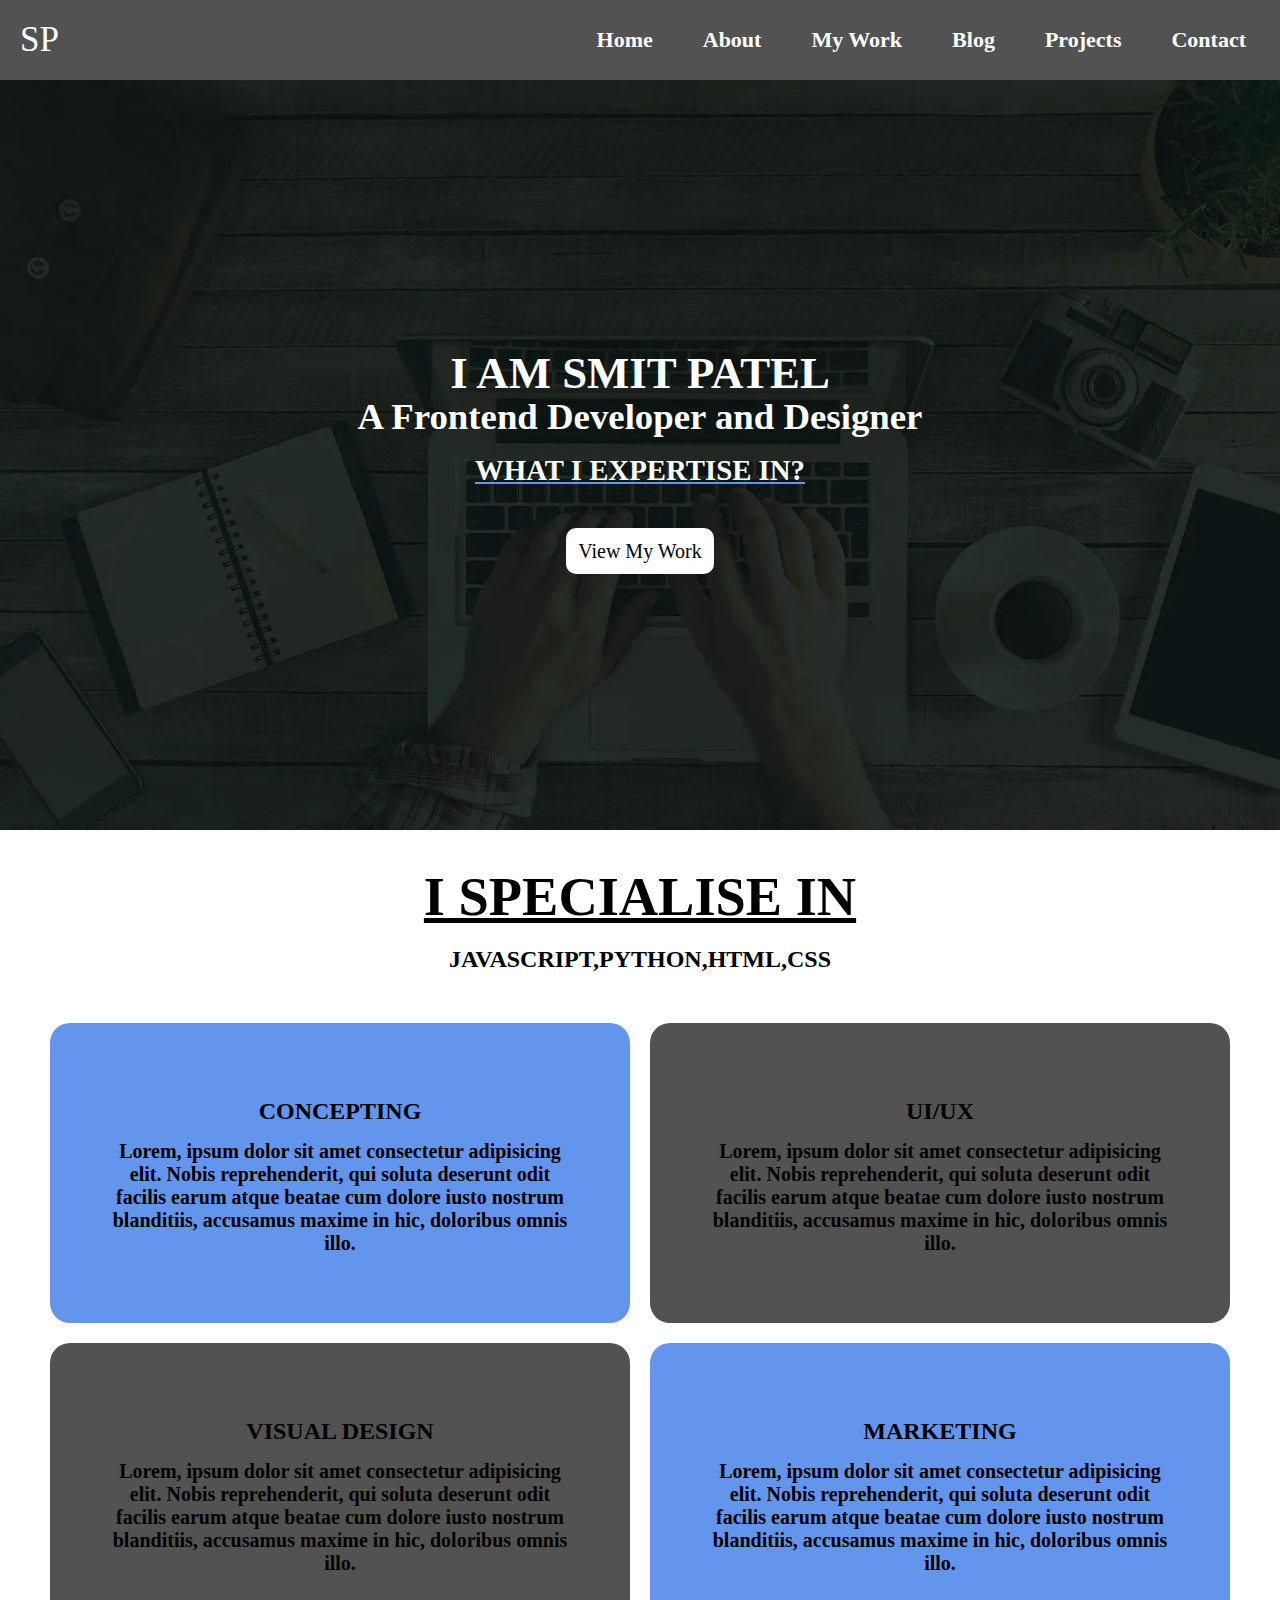
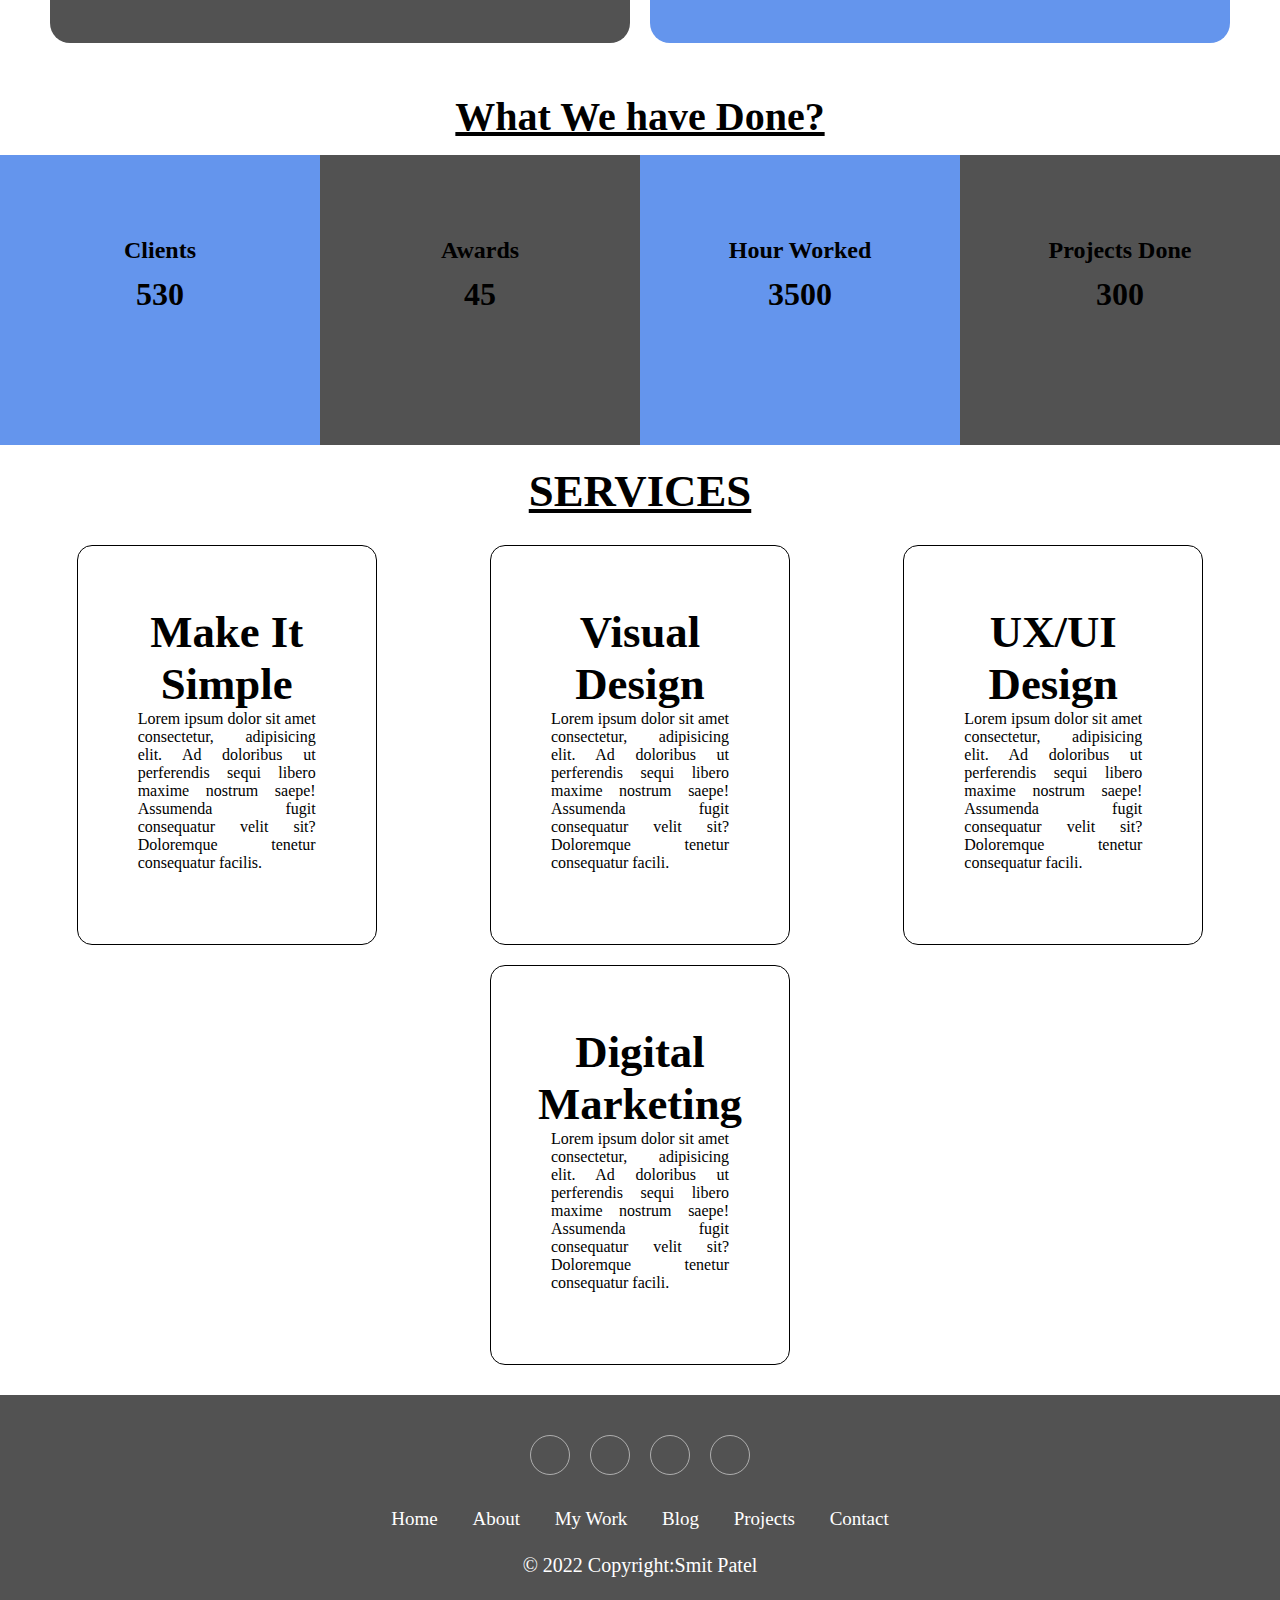
<file: index.html>
<!DOCTYPE html>
<html lang="en">
<head>
    <meta charset="UTF-8">
    <meta http-equiv="X-UA-Compatible" content="IE=edge">
    <meta name="viewport" content="width=device-width, initial-scale=1.0">
    <link rel="stylesheet" href="https://cdnjs.cloudflare.com/ajax/libs/font-awesome/6.1.1/css/all.min.css"
        integrity="sha512-KfkfwYDsLkIlwQp6LFnl8zNdLGxu9YAA1QvwINks4PhcElQSvqcyVLLD9aMhXd13uQjoXtEKNosOWaZqXgel0g=="
        crossorigin="anonymous" referrerpolicy="no-referrer" >
        <title>Portfolio</title>
    <link rel="stylesheet" href="styles.css">
    <link rel="stylesheet" href="media.css">
</head>
<body>

    <header>
    <nav class="navbar">
        <div class="logo">SP</div>
        <ul class="nav-links">
          <input type="checkbox" id="checkbox_toggle" />
          <label for="checkbox_toggle" class="hamburger">&#9776;</label>
          <div class="menu">
            <li><a href="index.html">Home</a></li>
            <li><a href="about.html">About</a></li>
            <li><a href="MyWork.html">My Work</a></li>
            <li><a href="Blog.html">Blog</a></li>
            <li><a href="project.html">Projects</a></li>
            <li><a href="contact.html">Contact</a></li>
          </div>
        </ul>
      </nav>
    </header>


    <section id="home">
        <div class="main">
            <h1 class="headings-1">I AM SMIT PATEL</h1>
            <h3 class="sub-heading">A Frontend Developer and Designer</h3>
            <br>
            <h2 class="s1">WHAT I EXPERTISE IN?</h2>
            <h2 class="hide">HTML,CSS,JAVASCRIPT & DESIGNING</h2>
            <br>
            <a href="MyWork.html" class="btn1">View My Work</a>
        </div>
    </section>
    
    <br>
    <br>
    <section id="F1">
        <div class="h11"><h1>I SPECIALISE IN</h1></div>
        <br>
        <div class="h12"><h2>JAVASCRIPT,PYTHON,HTML,CSS</h2></div>
    </section>
    <section id="row-1">
            <div class="col-2">
                <div class="r1c1"><i class="fa-solid fa-file-lines fa-3x"></i>
                <h2>CONCEPTING</h2>
                <p class="paraline">Lorem, ipsum dolor sit amet consectetur adipisicing elit. Nobis reprehenderit, qui soluta deserunt odit facilis earum atque beatae cum dolore iusto nostrum blanditiis, accusamus maxime in hic, doloribus omnis illo.</p></div>
            </div>
            <div class="col-1">
                <div class="r1c1"><i class="fa-solid fa-desktop fa-3x"></i>
                <h2>UI/UX</h2>
                <p class="paraline">Lorem, ipsum dolor sit amet consectetur adipisicing elit. Nobis reprehenderit, qui soluta deserunt odit facilis earum atque beatae cum dolore iusto nostrum blanditiis, accusamus maxime in hic, doloribus omnis illo.</p></div>
            </div>
            <div class="col-1">
                <div class="r1c1"><i class="fa-regular fa-clone fa-3x"></i>
                <h2>VISUAL DESIGN</h2>
                <p class="paraline">Lorem, ipsum dolor sit amet consectetur adipisicing elit. Nobis reprehenderit, qui soluta deserunt odit facilis earum atque beatae cum dolore iusto nostrum blanditiis, accusamus maxime in hic, doloribus omnis illo.</p></div>
            </div>
            <div class="col-2">
                <div class="r1c1"><i class="fa-solid fa-thumbs-up fa-3x"></i>
                <h2>MARKETING</h2>
                <p class="paraline">Lorem, ipsum dolor sit amet consectetur adipisicing elit. Nobis reprehenderit, qui soluta deserunt odit facilis earum atque beatae cum dolore iusto nostrum blanditiis, accusamus maxime in hic, doloribus omnis illo.</p></div>
            </div>
    </section>

    <section>
        <h1 class="heading-3">What We have Done?</h1>
    </section>

    <section id="row-2">
            <div class="col-3">
                <div class="r1c2"><i class="fa-solid fa-users fa-3x"></i>
                <h2>Clients</h2>
                <h1>530</h1></div>
            </div>
            
            <div class="col-4">
                <div class="r1c2"><i class="fa-solid fa-award fa-3x"></i>
                <h2>Awards</h2>
                <h1>45</h1></div>
            </div>
            <div class="col-3">
                <div class="r1c2"><i class="fa-solid fa-hourglass fa-3x"></i>
                <h2>Hour Worked</h2>
                <h1>3500</h1></div>
            </div>
            <div class="col-4">
                <div class="r1c2"><i class="fa-solid fa-diagram-project fa-3x"></i>
                <h2>Projects Done</h2>
                <h1>300</h1></div>
            </div>
    </section>
    
    
    <section id="services">
        <h1 class="headings-2">SERVICES</h1>
        <br>
        <div class="row">
            <div class="box1">
                <div><i class='fa-regular fa-message'></i></div>
                <h1 class="box-heading">Make It Simple<br></h1>
                <p class="paraline">Lorem ipsum dolor sit amet consectetur, adipisicing elit. Ad doloribus ut perferendis sequi libero
                    maxime nostrum saepe! Assumenda fugit consequatur velit sit? Doloremque tenetur consequatur facilis.
                    </p>
            </div>
            <div class="box">
                <div><i class="fas fa-object-ungroup fa-2x"></i></div>
                <h1 class="box-heading">Visual Design</h1>
                <p class="paraline">Lorem ipsum dolor sit amet consectetur, adipisicing elit. Ad doloribus ut perferendis sequi libero
                    maxime nostrum saepe! Assumenda fugit consequatur velit sit? Doloremque tenetur consequatur facili.
                   </p>
            </div>
            <div class="box1">
                <div><i class="fas fa-desktop fa-2x"></i></div>
                <h1 class="box-heading">UX/UI Design</h1>
                <p class="paraline">Lorem ipsum dolor sit amet consectetur, adipisicing elit. Ad doloribus ut perferendis sequi libero
                    maxime nostrum saepe! Assumenda fugit consequatur velit sit? Doloremque tenetur consequatur facili.
                    </p>
            </div>
            <div class="box">
                <div><i class='fas fa-bullhorn'></i></div>
                <h1 class="box-heading">Digital Marketing<br></h1>
                <p class="paraline">Lorem ipsum dolor sit amet consectetur, adipisicing elit. Ad doloribus ut perferendis sequi libero
                    maxime nostrum saepe! Assumenda fugit consequatur velit sit? Doloremque tenetur consequatur facili.</p>
            </div>
        </div>
    </section>
    
    <section class="footer">
      <div class="social">
        <a href="#"><i class="fab fa-instagram"></i></a>
        <a href="#"><i class="fab fa-snapchat"></i></a>
        <a href="#"><i class="fab fa-twitter"></i></a>
        <a href="#"><i class="fab fa-facebook-f"></i></a>
      </div>
    
      <ul class="list">
        <li>
          <a href="#">Home</a>
        </li>
        <li>
          <a href="#">About</a>
        </li>
        <li>
          <a href="#">My Work</a>
        </li>
        <li>
          <a href="#">Blog</a>
        </li>
        <li>
          <a href="#">Projects</a>
        </li>
        <li>
          <a href="#">Contact</a>
        </li>
      </ul>
      <p class="copyright">&copy; 2022 Copyright:Smit Patel</p>
    </section>
</body>

</html>
</file>
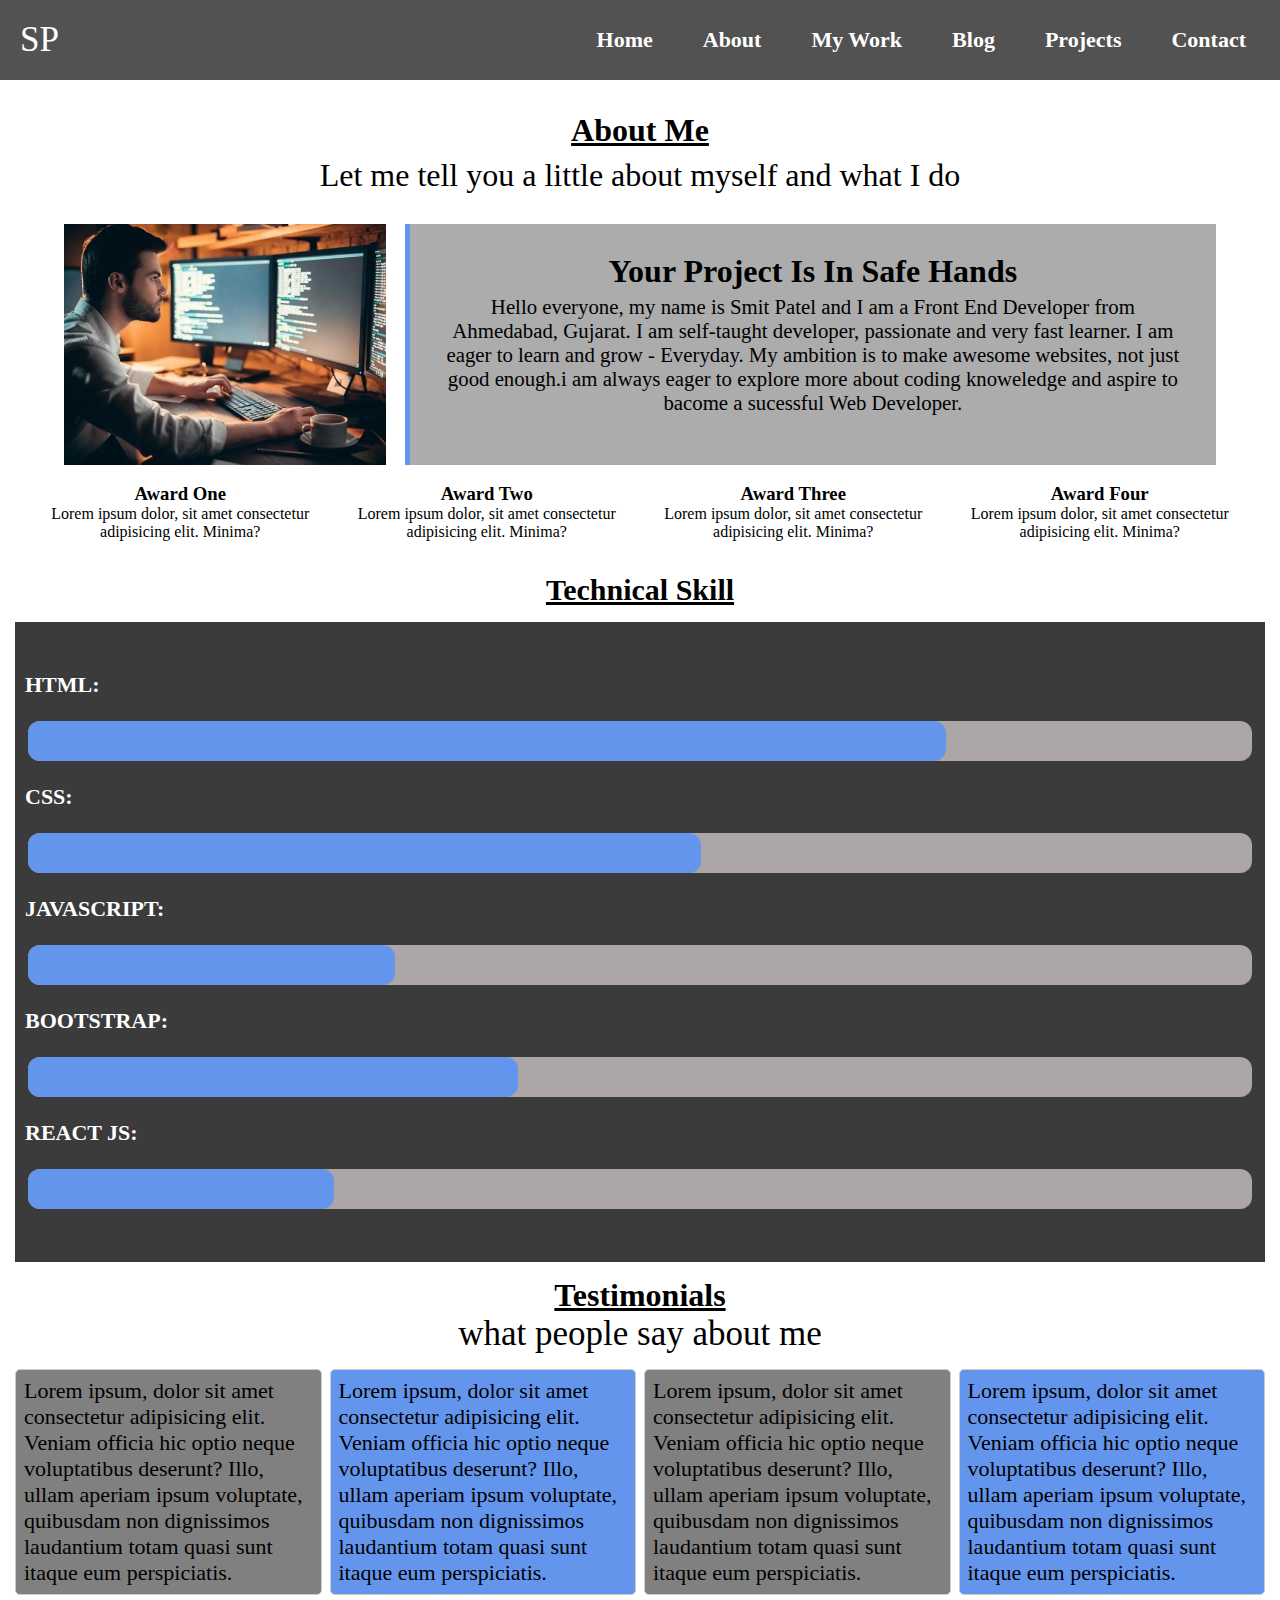
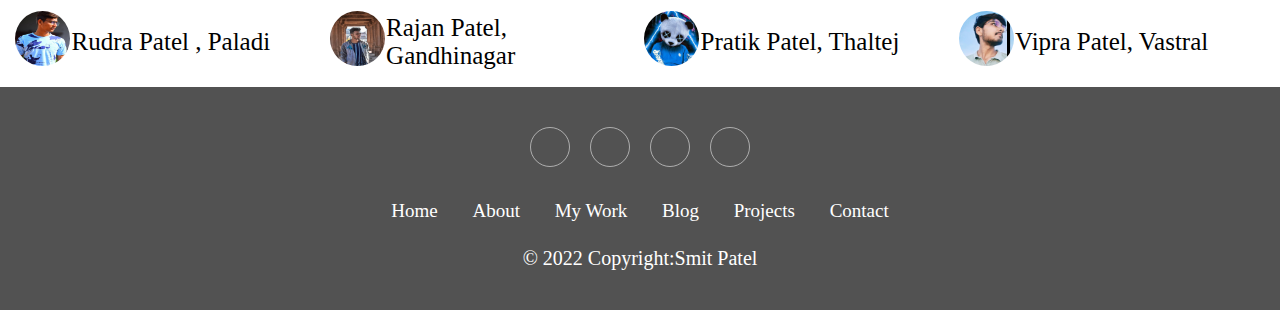
<file: about.html>
<!DOCTYPE html>
<html lang="en">
  <head>
    <meta charset="UTF-8" />
    <meta http-equiv="X-UA-Compatible" content="IE=edge" />
    <meta name="viewport" content="width=device-width, initial-scale=1.0" />
    <title>AboutmMe</title>
    <link
      rel="stylesheet"
      href="https://cdnjs.cloudflare.com/ajax/libs/font-awesome/6.1.1/css/all.min.css"
      integrity="sha512-KfkfwYDsLkIlwQp6LFnl8zNdLGxu9YAA1QvwINks4PhcElQSvqcyVLLD9aMhXd13uQjoXtEKNosOWaZqXgel0g=="
      crossorigin="anonymous"
      referrerpolicy="no-referrer"
    />
    <link rel="stylesheet" href="styles.css" />
    <link rel="stylesheet" href="media.css" />
  </head>

  <body>
    <header>
      <nav class="navbar">
        <!-- LOGO -->
        <div class="logo">SP</div>
        <!-- NAVIGATION MENU -->
        <ul class="nav-links">
          <!-- USING CHECKBOX HACK -->
          <input type="checkbox" id="checkbox_toggle" />
          <label for="checkbox_toggle" class="hamburger">&#9776;</label>
          <!-- NAVIGATION MENUS -->
          <div class="menu">
            <li><a href="index.html">Home</a></li>
            <li><a href="about.html">About</a></li>
            <li><a href="MyWork.html">My Work</a></li>
            <li><a href="Blog.html">Blog</a></li>
            <li><a href="project.html">Projects</a></li>
            <li><a href="contact.html">Contact</a></li>
          </div>
        </ul>
      </nav>
    </header>
    <section id="about-1" class="text-center">
      <div class="container">
        <h2 class="about-heading-1">About Me</h2>
        <p class="sub-title">
          Let me tell you a little about myself and what I do
        </p>
        <div class="about-info">
          <img src="images/about.jpeg" alt="" class="bio-image" />
          <div class="bio">
            <h4>Your Project Is In Safe Hands</h4>
            <p>
              Hello everyone, my name is Smit Patel and I am a Front End
              Developer from Ahmedabad, Gujarat. I am self-taught developer,
              passionate and very fast learner. I am eager to learn and grow -
              Everyday. My ambition is to make awesome websites, not just good
              enough.i am always eager to explore more about coding
              knoweledge and aspire to bacome a sucessful Web Developer.
            </p>
          </div>
        </div>
      </div>
      <div class="award-container">
          <div class="award-1">
              <i class="fas fa-award fa-3x"></i>
              <h3>Award One</h3>
              <p>Lorem ipsum dolor, sit amet consectetur adipisicing elit. Minima?</p>
            </div>
            <div class="award-2">
                <i class="fas fa-award fa-3x"></i>
                <h3>Award Two</h3>
                <p>Lorem ipsum dolor, sit amet consectetur adipisicing elit. Minima?</p>
            </div>
            <div class="award-3">
                <i class="fas fa-award fa-3x"></i>
                <h3>Award Three</h3>
                <p>Lorem ipsum dolor, sit amet consectetur adipisicing elit. Minima?</p>
            </div>
            <div class="award-4">
                <i class="fas fa-award fa-3x"></i>
                <h3>Award Four</h3>
                <p>Lorem ipsum dolor, sit amet consectetur adipisicing elit. Minima?</p>
            </div>
        </div>
    </section>

    <h2 class="skill-title">Technical Skill</h2>
    <section id="about-2">
      <div class="container"></div>
      <h4 class="skill-sub-heading">HTML:</h4>
      <div class="p1">
        <div style="width: 75%"></div>
      </div>
      <h4 class="skill-sub-heading">CSS:</h4>
      <div class="p1">
        <div style="width: 55%"></div>
      </div>
      <h4 class="skill-sub-heading">JAVASCRIPT:</h4>
      <div class="p1">
        <div style="width: 30%"></div>
      </div>
      <h4 class="skill-sub-heading">BOOTSTRAP:</h4>
      <div class="p1">
        <div style="width: 40%"></div>
      </div>
      <h4 class="skill-sub-heading">REACT JS:</h4>
      <div class="p1">
        <div style="width: 25%"></div>
      </div>
    </section>
    <section id="about-d" class="py-4">
      <h2 class="section-title">Testimonials</h2>
      <p class="lead text-centered">what people say about me</p>
      <div class="testimonials">
        <div>
          <p>
            Lorem ipsum, dolor sit amet consectetur adipisicing elit. Veniam
            officia hic optio neque voluptatibus deserunt? Illo, ullam aperiam
            ipsum voluptate, quibusdam non dignissimos laudantium totam quasi
            sunt itaque eum perspiciatis.
          </p>
          <ul>
            <li><img src="images/rp.jpg" alt="image" /></li>
            <li>Rudra Patel , Paladi</li>
          </ul>
        </div>
        <div>
          <p style="background-color:#6495Ed";>
            Lorem ipsum, dolor sit amet consectetur adipisicing elit. Veniam
            officia hic optio neque voluptatibus deserunt? Illo, ullam aperiam
            ipsum voluptate, quibusdam non dignissimos laudantium totam quasi
            sunt itaque eum perspiciatis.
          </p>
          <ul>
            <li><img src="images/pr.jpg" alt="iamge" /></li>
            <li>Rajan Patel, Gandhinagar</li>
          </ul>
        </div>
        <div>
          <p>
            Lorem ipsum, dolor sit amet consectetur adipisicing elit. Veniam
            officia hic optio neque voluptatibus deserunt? Illo, ullam aperiam
            ipsum voluptate, quibusdam non dignissimos laudantium totam quasi
            sunt itaque eum perspiciatis.
          </p>
          <ul>
            <li><img src="images/PP.jpg" alt="image" /></li>
            <li>Pratik Patel, Thaltej</li>
          </ul>
        </div>
        <div>
          <p style="background-color:#6495Ed">
            Lorem ipsum, dolor sit amet consectetur adipisicing elit. Veniam
            officia hic optio neque voluptatibus deserunt? Illo, ullam aperiam
            ipsum voluptate, quibusdam non dignissimos laudantium totam quasi
            sunt itaque eum perspiciatis.
          </p>
          <ul>
            <li><img src="images/Vp.jpg" alt="image" /></li>
            <li>Vipra Patel, Vastral</li>
          </ul>
        </div>
      </div>
    </section>

    <section class="footer">
      <div class="social">
        <a href="#"><i class="fab fa-instagram"></i></a>
        <a href="#"><i class="fab fa-snapchat"></i></a>
        <a href="#"><i class="fab fa-twitter"></i></a>
        <a href="#"><i class="fab fa-facebook-f"></i></a>
      </div>
    
      <ul class="list">
        <li>
          <a href="#">Home</a>
        </li>
        <li>
          <a href="#">About</a>
        </li>
        <li>
          <a href="#">My Work</a>
        </li>
        <li>
          <a href="#">Blog</a>
        </li>
        <li>
          <a href="#">Projects</a>
        </li>
        <li>
          <a href="#">Contact</a>
        </li>
      </ul>
      <p class="copyright">&copy; 2022 Copyright:Smit Patel</p>
    </section>
  </body>
</html>
</file>
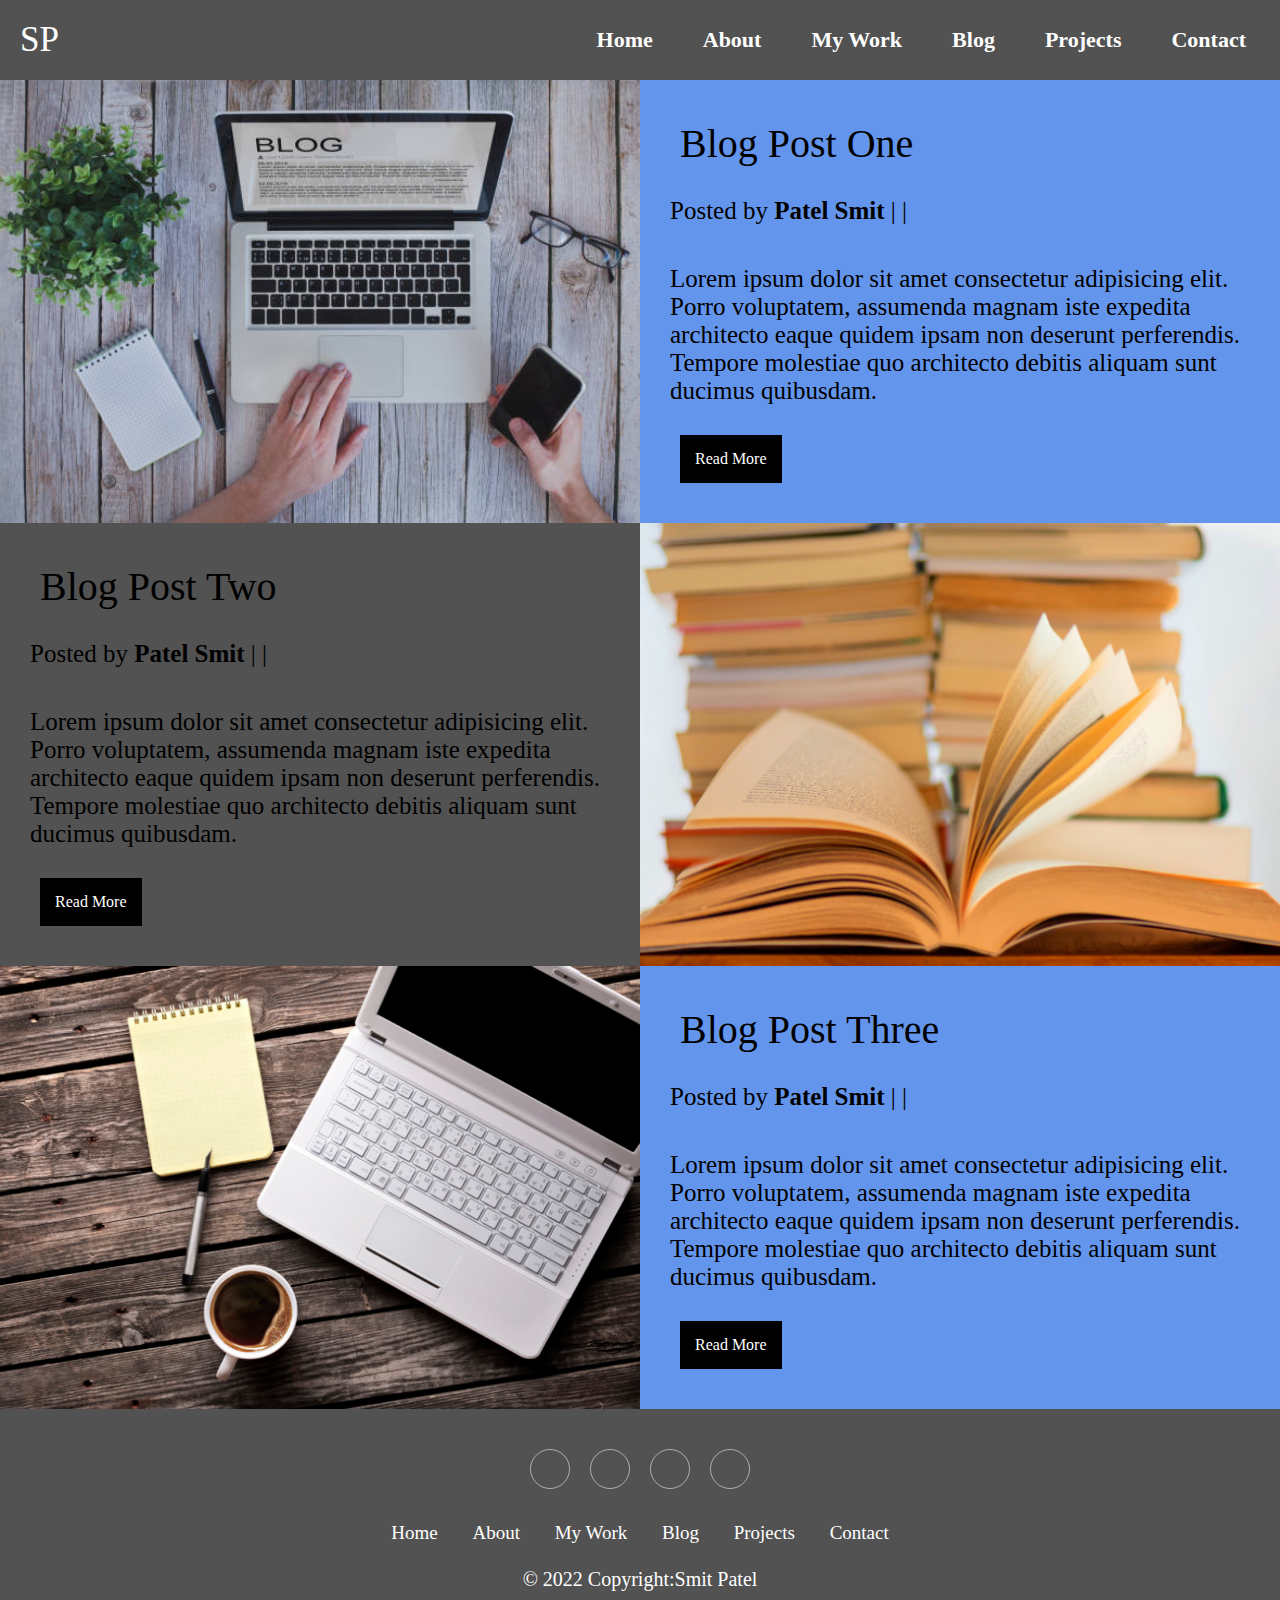
<file: Blog.html>
<!DOCTYPE html>
<html lang="en">
<head>
    <meta charset="UTF-8">
    <meta http-equiv="X-UA-Compatible" content="IE=edge">
    <meta name="viewport" content="width=device-width, initial-scale=1.0">
    <title>Blog Page</title>
    <link rel="stylesheet" href="https://cdnjs.cloudflare.com/ajax/libs/font-awesome/6.1.1/css/all.min.css"
        integrity="sha512-KfkfwYDsLkIlwQp6LFnl8zNdLGxu9YAA1QvwINks4PhcElQSvqcyVLLD9aMhXd13uQjoXtEKNosOWaZqXgel0g=="
        crossorigin="anonymous" referrerpolicy="no-referrer" />
    <link rel="stylesheet" href="styles.css">
    <link rel="stylesheet" href="media.css">

</head>
<body>
   
    <header>
        <nav class="navbar">
            <div class="logo">SP</div>
            <ul class="nav-links">
              <input type="checkbox" id="checkbox_toggle" />
              <label for="checkbox_toggle" class="hamburger">&#9776;</label>
              <div class="menu">
                <li><a href="index.html">Home</a></li>
                <li><a href="about.html">About</a></li>
                <li><a href="MyWork.html">My Work</a></li>
                <li><a href="Blog.html">Blog</a></li>
                <li><a href="project.html">Projects</a></li>
                <li><a href="contact.html">Contact</a></li>
              </div>
            </ul>
          </nav>
        </header>

    <section class="blog">
        <div class="r-1">
            <div class="column">
                <div class="i-1">
                    <img src="images/Blog-1.jpg" alt="">
                </div>
            </div>
        
            <div class="column">
                <div class="column-1" style="background-color: #6495ED;">
                   <h2>Blog Post One</h2>
                    <p>
                    <i class="fas fa-user"></i>Posted by <strong>Patel Smit</strong> |
                    <span id="currentdate"></span><span> | </span><span id="currenttime"></span>
                    </p>
                    <p>
                    Lorem ipsum dolor sit amet consectetur adipisicing elit. Porro
                            voluptatem, assumenda magnam iste expedita architecto eaque
                            quidem ipsam non deserunt perferendis. Tempore molestiae quo
                            architecto debitis aliquam sunt ducimus quibusdam.
                    </p>
                    <a href="Blog.html" class="rm"><i class="fas fa-chevron"></i>Read More</a>
            </div>
        </div>
        </div>
    </section>

    <section class="blog reverse">
        <div class="r-1">
            <div class="column">
                <div class="i-1">
                    <img src="images/Blog-2.jpg" alt="">
                </div>
            </div>
        
            <div class="column">
                <div class="column-1">
                   <h2>Blog Post Two</h2>
                    <p>
                    <i class="fas fa-user"></i>Posted by <strong>Patel Smit</strong> |
                    <span id = "currentdate1"></span><span> | </span><span id="currenttime1"></span>
                    </p>
                    <p>
                    Lorem ipsum dolor sit amet consectetur adipisicing elit. Porro
                            voluptatem, assumenda magnam iste expedita architecto eaque
                            quidem ipsam non deserunt perferendis. Tempore molestiae quo
                            architecto debitis aliquam sunt ducimus quibusdam.
                    </p>
                    <a href="Blog.html" class="rm"><i class="fas fa-chevron"></i>Read More</a>
                </div>
            </div>
        </div>
    </section>

    <section class="blog">
        <div class="r-1">
            <div class="column">
                <div class="i-1">
                    <img src="images/Blog-3.jpg" alt="">
                </div>
            </div>
        
            <div class="column">
                <div class="column-1" style="background-color: #6495ED;">
                   <h2>Blog Post Three</h2>
                    <p>
                    <i class="fas fa-user"></i>Posted by <strong>Patel Smit</strong> |
                    <span id="currentdate2"></span><span> | </span><span id="currenttime2"></span>
                    </p>
                    <p>
                    Lorem ipsum dolor sit amet consectetur adipisicing elit. Porro
                            voluptatem, assumenda magnam iste expedita architecto eaque
                            quidem ipsam non deserunt perferendis. Tempore molestiae quo
                            architecto debitis aliquam sunt ducimus quibusdam.
                    </p>
                    <a href="Blog.html" class="rm"><i class="fas fa-chevron"></i>Read More</a>
            </div>
        </div>
        </div>
    </section>

    <section class="footer">
      <div class="social">
        <a href="#"><i class="fab fa-instagram"></i></a>
        <a href="#"><i class="fab fa-snapchat"></i></a>
        <a href="#"><i class="fab fa-twitter"></i></a>
        <a href="#"><i class="fab fa-facebook-f"></i></a>
      </div>
    
      <ul class="list">
        <li>
          <a href="#">Home</a>
        </li>
        <li>
          <a href="#">About</a>
        </li>
        <li>
          <a href="#">My Work</a>
        </li>
        <li>
          <a href="#">Blog</a>
        </li>
        <li>
          <a href="#">Projects</a>
        </li>
        <li>
          <a href="#">Contact</a>
        </li>
      </ul>
      <p class="copyright">&copy; 2022 Copyright:Smit Patel</p>
    </section>
    <script src="script.js"></script>
</body>
</html>
</file>
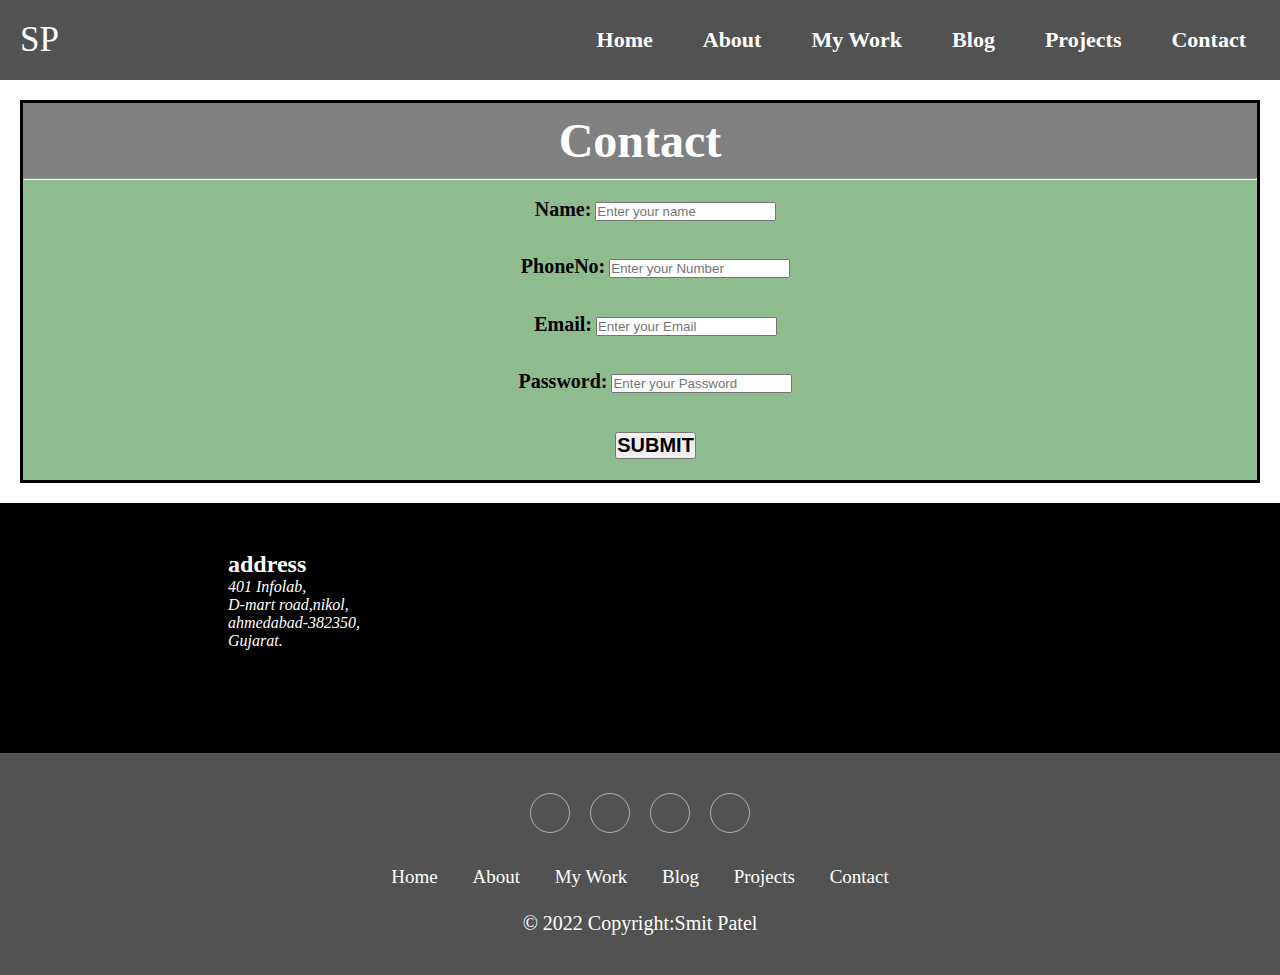
<file: contact.html>
<!DOCTYPE html>
<html lang="en">
<head>
    <meta charset="UTF-8">
    <meta http-equiv="X-UA-Compatible" content="IE=edge">
    <meta name="viewport" content="width=device-width, initial-scale=1.0">
    <title>Contact Page</title>
    <link rel="stylesheet" href="styles.css">
    <link rel="stylesheet" href="media.css">
    <link rel="stylesheet" href="https://cdnjs.cloudflare.com/ajax/libs/font-awesome/6.1.1/css/all.min.css"
        integrity="sha512-KfkfwYDsLkIlwQp6LFnl8zNdLGxu9YAA1QvwINks4PhcElQSvqcyVLLD9aMhXd13uQjoXtEKNosOWaZqXgel0g=="
        crossorigin="anonymous" referrerpolicy="no-referrer" />
</head>
<body>
        
    <header>
        <nav class="navbar">
            <div class="logo">SP</div>
            <ul class="nav-links">
              <input type="checkbox" id="checkbox_toggle" />
              <label for="checkbox_toggle" class="hamburger">&#9776;</label>
              <div class="menu">
                <li><a href="index.html">Home</a></li>
                <li><a href="about.html">About</a></li>
                <li><a href="MyWork.html">My Work</a></li>
                <li><a href="Blog.html">Blog</a></li>
                <li><a href="project.html">Projects</a></li>
                <li><a href="contact.html">Contact</a></li>
              </div>
            </ul>
          </nav>
        </header>

    <section id="formdesign">
        <h1>Contact</h1>
        <hr>
        <form>
            <table>
                <tr>
                    <td>
                        <label><b style="font-size:20px;">Name:</b></label>
                        <input type="text" id="fname" placeholder="Enter your name">
                    </td>
                </tr>
                <tr>
                    <td>
                        <label><b style="font-size:20px;">PhoneNo:</b></label>
                        <input type="tel" id="phoneno" placeholder="Enter your Number">
                    </td>
                </tr>
                <tr>
                    <td>
                        <label><b style="font-size:20px;">Email:</b></label>
                        <input type="email" id="email" placeholder="Enter your Email">
                    </td>
                </tr>
                <tr>
                    <td>
                        <label><b style="font-size:20px;">Password:</b></label>
                        <input type="password" id="pwd" placeholder="Enter your Password">
                    </td>
                </tr>
                <tr>
                    <td>

                    </td>
                </tr>
                <tr>
                    <td>
                        <button class="bhover" onclick="demo()" style="font-size: 20px;"><b>SUBMIT </b></button>
                    </td>
                </tr>
            </table>
        </form>
        <script src="script.js"></script>
    </section>
    
    <section id="contact-a" class="Con-a">
        <div class="container">
            <div class="con-info">
                <div class="con-col-1">
                    <i class="fas fa-address-card fa-2x"></i>
                    <h2>
                        address
                    </h2>
                    <address>
                        401 Infolab,<br>
                        D-mart road,nikol,<br>
                        ahmedabad-382350,<br>
                        Gujarat.
                    </address>
                </div>
                         <div>
                            <iframe
                                src="https://www.google.com/maps/embed?pb=!1m14!1m8!1m3!1d14684.274787797935!2d72.5381015!3d23.0579429!3m2!1i1024!2i768!4f13.1!3m3!1m2!1s0x0%3A0x249acb663e46af9b!2sSoft%20Coding%20Solutions!5e0!3m2!1sen!2sin!4v1654522792160!5m2!1sen!2sin"
                                style="border:0;" allowfullscreen="" loading="lazy"
                                referrerpolicy="no-referrer-when-downgrade"></iframe>
                        </div>
            </div>
        </div>
    </section>

    <section class="footer">
      <div class="social">
        <a href="#"><i class="fab fa-instagram"></i></a>
        <a href="#"><i class="fab fa-snapchat"></i></a>
        <a href="#"><i class="fab fa-twitter"></i></a>
        <a href="#"><i class="fab fa-facebook-f"></i></a>
      </div>
    
      <ul class="list">
        <li>
          <a href="#">Home</a>
        </li>
        <li>
          <a href="#">About</a>
        </li>
        <li>
          <a href="#">My Work</a>
        </li>
        <li>
          <a href="#">Blog</a>
        </li>
        <li>
          <a href="#">Projects</a>
        </li>
        <li>
          <a href="#">Contact</a>
        </li>
      </ul>
      <p class="copyright">&copy; 2022 Copyright:Smit Patel</p>
    </section>
</body>
</html>
</file>
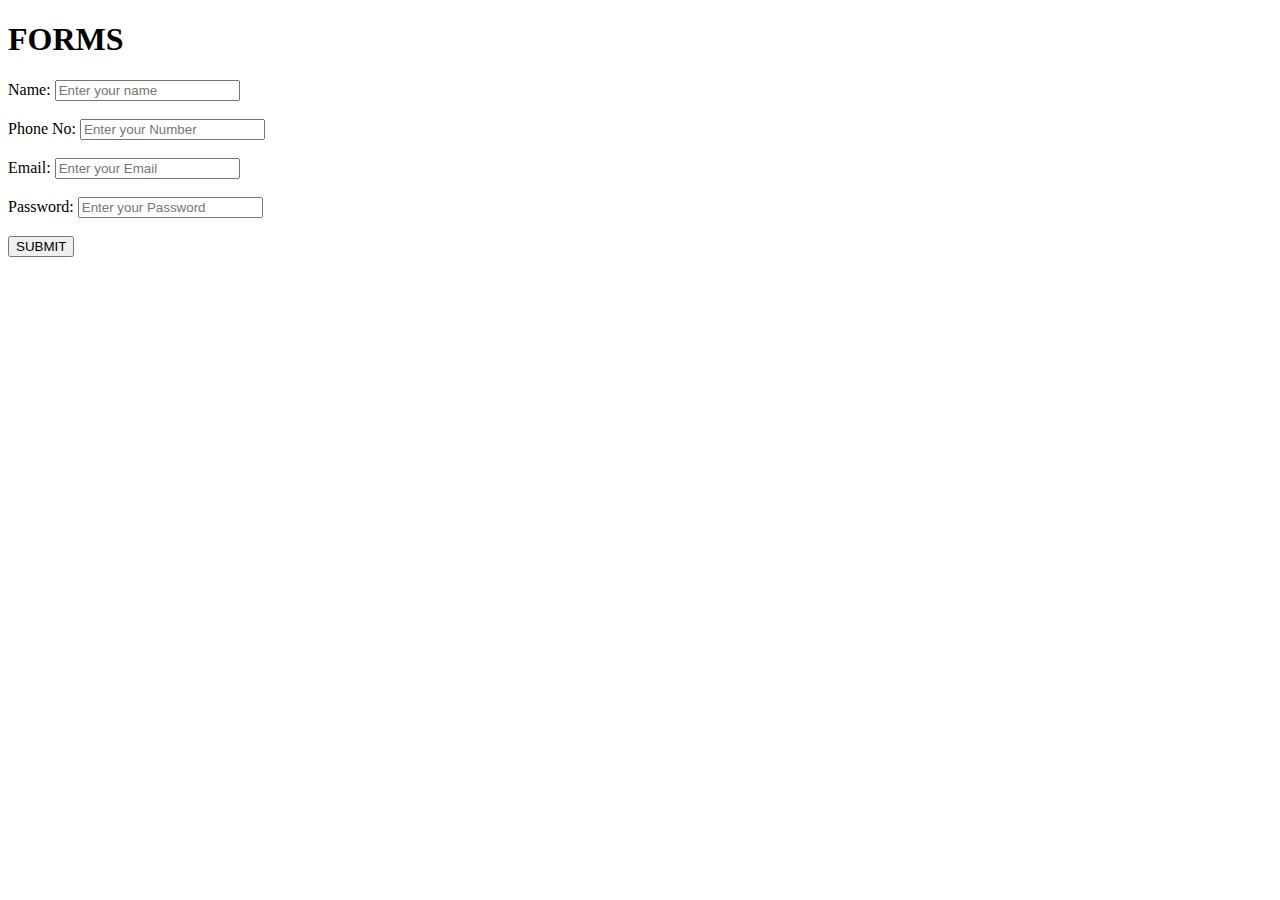
<file: Form.html>
<!DOCTYPE html>
<html lang="en">
<head>
    <meta charset="UTF-8">
    <meta http-equiv="X-UA-Compatible" content="IE=edge">
    <meta name="viewport" content="width=device-width, initial-scale=1.0">
    <title>Document</title>
</head>
<body>
    <h1>FORMS</h1>
    <form>
        <label>Name:</label>
        <input type="text" id="fname" placeholder="Enter your name">
        <br>
        <br>
        <label>Phone No:</label>
        <input type="tel" id="phoneno" placeholder="Enter your Number">
        <br>
        <br>
        <label>Email:</label>
        <input type="email" id="email" placeholder="Enter your Email">
        <br>
        <br>
        <label>Password:</label>
        <input type="password" id="pwd" placeholder="Enter your Password">
        <br>
        <br>
        <button onclick="demo()">SUBMIT </button>
    </form>
    <script src="script.js"></script>
</body>
</html>
</file>
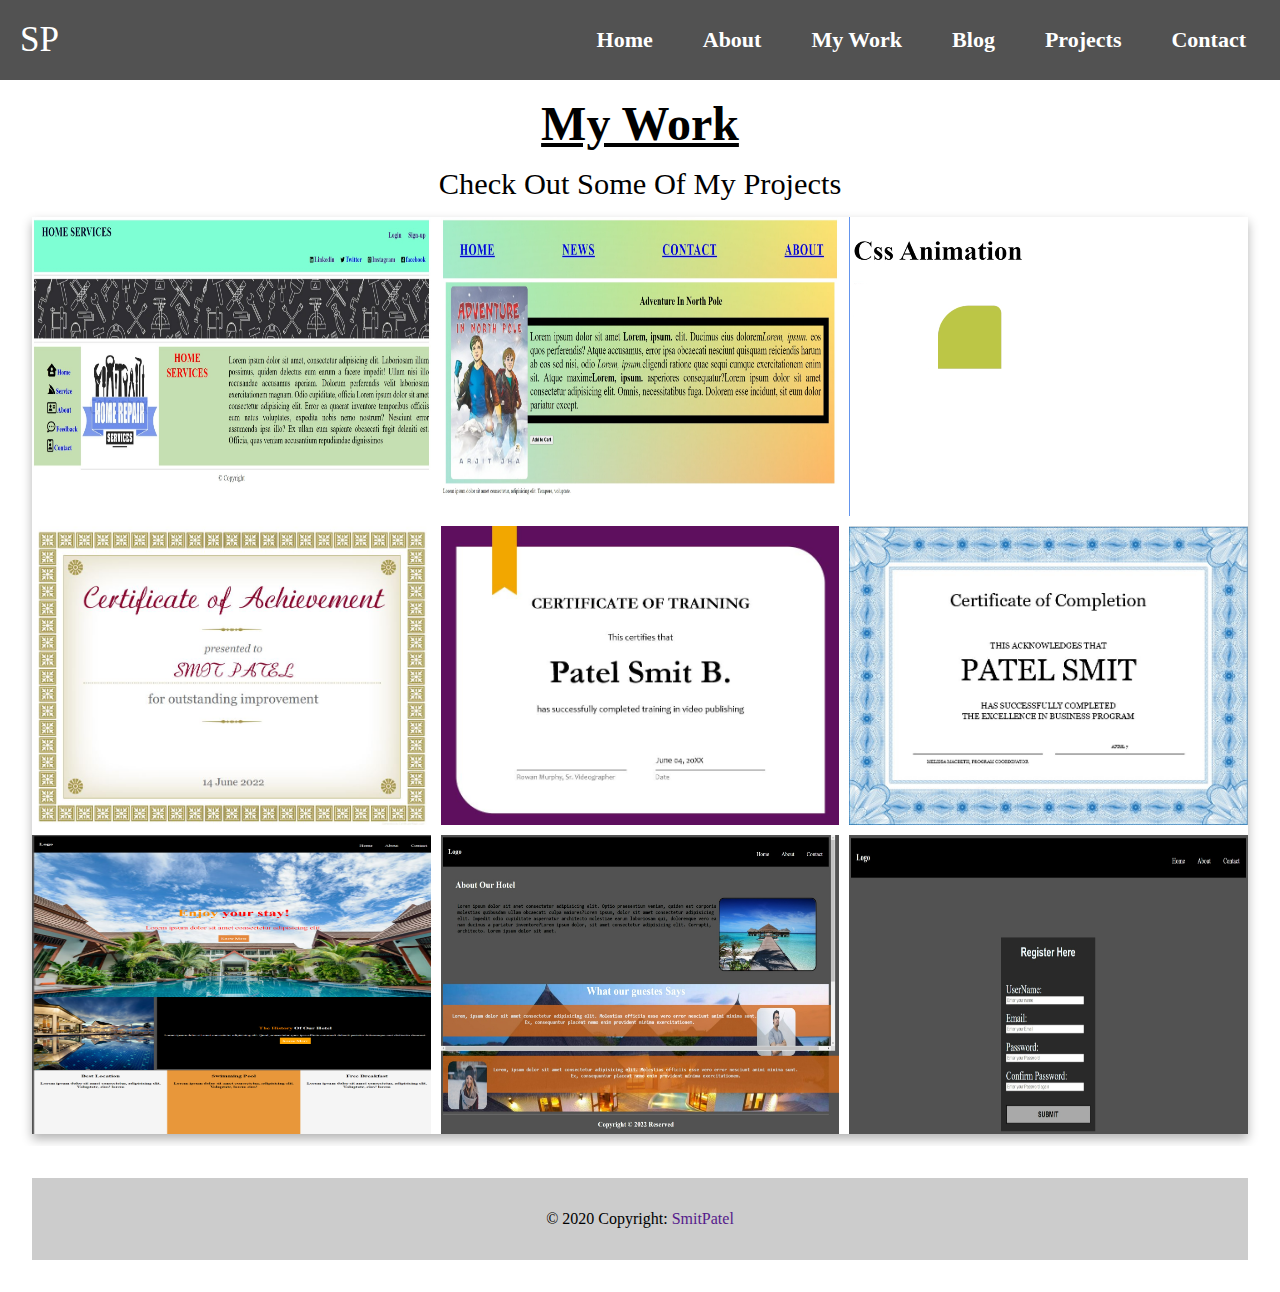
<file: MyWork.html>
<!DOCTYPE html>
<html lang="en">

<head>
    <meta charset="UTF-8">
    <meta http-equiv="X-UA-Compatible" content="IE=edge">
    <meta name="viewport" content="width=device-width, initial-scale=1.0">
    <title>My Work</title>
    <link rel="stylesheet" href="https://cdnjs.cloudflare.com/ajax/libs/font-awesome/6.1.1/css/all.min.css"
        integrity="sha512-KfkfwYDsLkIlwQp6LFnl8zNdLGxu9YAA1QvwINks4PhcElQSvqcyVLLD9aMhXd13uQjoXtEKNosOWaZqXgel0g=="
        crossorigin="anonymous" referrerpolicy="no-referrer" />
    <link rel="stylesheet" href="styles.css">
    <link rel="stylesheet" href="media.css">
</head>

<body>
    <header>
        <nav class="navbar">
            <div class="logo">SP</div>
            <ul class="nav-links">
              <input type="checkbox" id="checkbox_toggle" />
              <label for="checkbox_toggle" class="hamburger">&#9776;</label>
              <div class="menu">
                <li><a href="index.html">Home</a></li>
                <li><a href="about.html">About</a></li>
                <li><a href="MyWork.html">My Work</a></li>
                <li><a href="Blog.html">Blog</a></li>
                <li><a href="project.html">Projects</a></li>
                <li><a href="contact.html">Contact</a></li>
              </div>
            </ul>
          </nav>
        </header>

    <div class="container">
        <h2 class="heading-4">My Work</h2>
        <p class="work-title">Check Out Some Of My Projects</p>
        <div class="items">
            <div class="item">
                <div class="item-image">
                    <img src="images/item1.jpeg" alt="">
                </div>
                <div class="item-text">
                    <div class="item-text-wrap">
                        <p class="item-text-category">Design</p>
                        <h2 class="item-text-title">Great Gradient</h2>

                    </div>
                </div>
            </div>
            <div class="item">
                <div class="item-image">
                    <img src="images/item2.jpeg" alt="">
                </div>
                <div class="item-text">
                    <div class="item-text-wrap">
                        <p class="item-text-category">Design</p>
                        <h2 class="item-text-title">View My Work</h2>

                    </div>
                </div>
            </div>
            <div class="item">
                <div class="item-image">
                    <video src="images/item3.mp4" autoplay loop class="animate-video"></video>
                </div>
                <div class="item-text">
                    <div class="item-text-wrap">
                        <p class="item-text-category">Animation</p>
                        <h2 class="item-text-title">View My Work</h2>

                    </div>
                </div>
            </div>
            <div class="item">
                <div class="item-image">
                    <img src="images/item4.JPG" alt="">
                </div>
                <div class="item-text">
                    <div class="item-text-wrap">
                        <p class="item-text-category">Certificate</p>
                        <h2 class="item-text-title">Outstanding achievement</h2>

                    </div>
                </div>
            </div>
            <div class="item">
                <div class="item-image">
                    <img src="images/item5.JPG" alt="">
                </div>
                <div class="item-text">
                    <div class="item-text-wrap">
                        <p class="item-text-category">Mobile UI Design</p>
                        <h2 class="item-text-title">Face The Experience</h2>

                    </div>
                </div>
            </div>
            <div class="item">
                <div class="item-image">
                    <img src="images/item6.JPG" alt="">
                </div>
                <div class="item-text">
                    <div class="item-text-wrap">
                        <p class="item-text-category">Certificate</p>
                        <h2 class="item-text-title">Excellence Business Program</h2>

                    </div>
                </div>
            </div>
            <div class="item">
                <div class="item-image">
                    <img src="images/item7.png" alt="">
                </div>
                <div class="item-text">
                    <div class="item-text-wrap">
                        <p class="item-text-category">Design</p>
                        <h2 class="item-text-title">View My Work</h2>

                    </div>
                </div>
            </div>
            <div class="item">
                <div class="item-image">
                    <img src="images/item8.jpeg" alt="">
                </div>
                <div class="item-text">
                    <div class="item-text-wrap">
                        <p class="item-text-category">Design</p>
                        <h2 class="item-text-title">View My Work</h2>

                    </div>
                </div>
            </div>
            <div class="item">
                <div class="item-image">
                    <img src="images/item9.jpeg" alt="">
                </div>
                <div class="item-text">
                    <div class="item-text-wrap">
                        <p class="item-text-category">Design</p>
                        <h2 class="item-text-title">View My Work</h2>

                    </div>
                </div>
            </div>
        </div>
    </div>
    
    <footer class="bg-dark text-center text-white">
        <!-- Grid container -->
        <div class="container p-4 pb-0">
          <!-- Section: Social media -->
          <section class="mb-4">
            <!-- Facebook -->
            <a class="btn btn-outline-light btn-floating m-1" href="#!" role="button"
              ><i class="fab fa-facebook-f"></i
            ></a>
      
            <!-- Twitter -->
            <a class="btn btn-outline-light btn-floating m-1" href="#!" role="button"
              ><i class="fab fa-twitter"></i
            ></a>
      
            <!-- Google -->
            <a class="btn btn-outline-light btn-floating m-1" href="#!" role="button"
              ><i class="fab fa-google"></i
            ></a>
      
            <!-- Inspararam -->
            <a class="btn btn-outline-light btn-floating m-1" href="#!" role="button"
              ><i class="fab fa-inspararam"></i
            ></a>
      
            <!-- Linkedin -->
            <a class="btn btn-outline-light btn-floating m-1" href="#!" role="button"
              ><i class="fab fa-linkedin-in"></i
            ></a>
      
            <!-- Github -->
            <a class="btn btn-outline-light btn-floating m-1" href="#!" role="button"
              ><i class="fab fa-github"></i
            ></a>
          </section>
          <!-- Section: Social media -->
        </div>
        <!-- Grid container -->
      
        <!-- Copyright -->
        <div class="text-center p-3" style="background-color: rgba(0, 0, 0, 0.2);">
          © 2020 Copyright:
          <a class="text-white" href="">SmitPatel</a>
        </div>
        <!-- Copyright -->
      </footer>

</body>

</html>
</file>
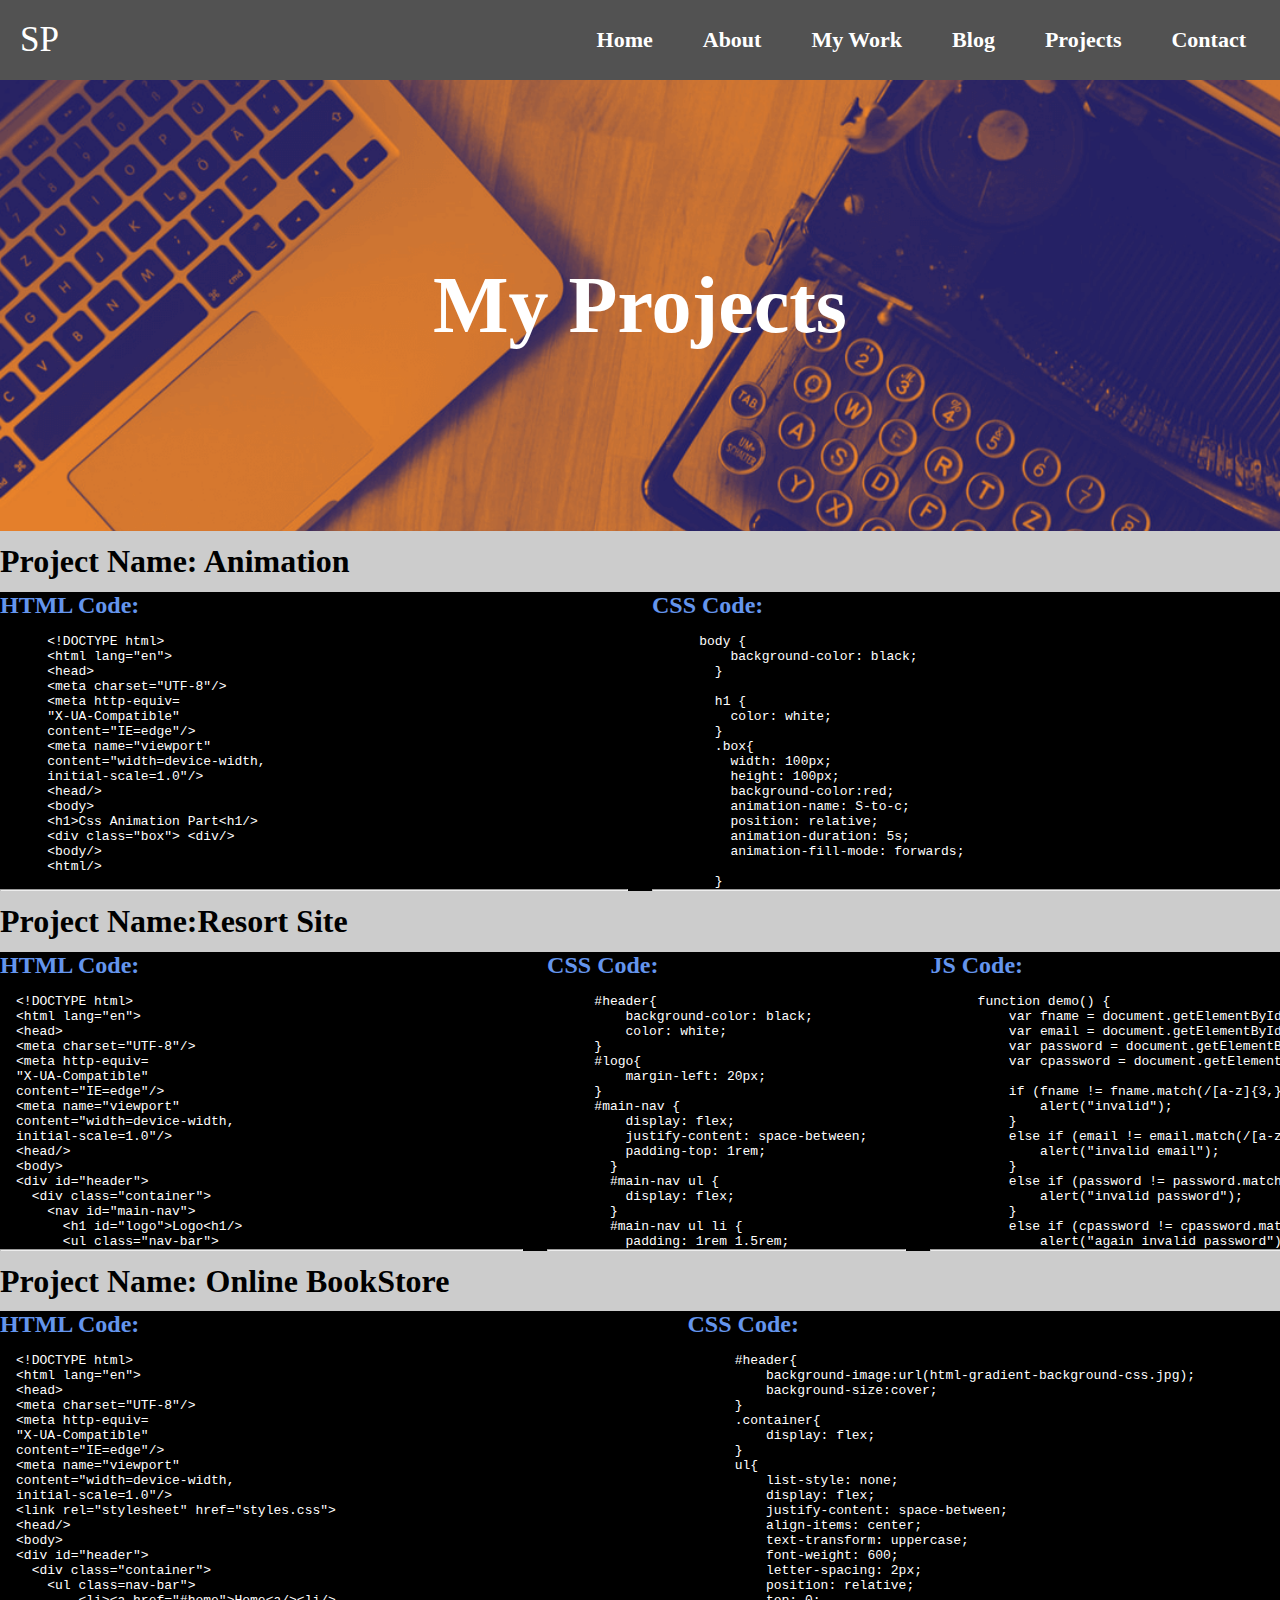
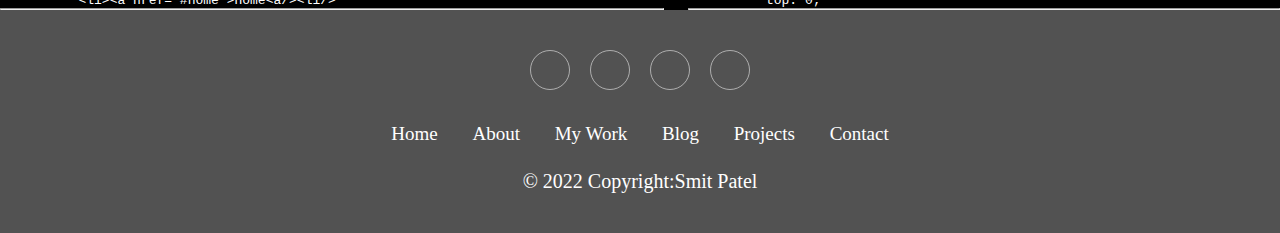
<file: project.html>
<!DOCTYPE html>
<html lang="en">
<head>
    <meta charset="UTF-8">
    <meta http-equiv="X-UA-Compatible" content="IE=edge">
    <meta name="viewport" content="width=device-width, initial-scale=1.0">
    <title>Project Page</title>
    <link rel="stylesheet" href="https://cdnjs.cloudflare.com/ajax/libs/font-awesome/6.1.1/css/all.min.css"
        integrity="sha512-KfkfwYDsLkIlwQp6LFnl8zNdLGxu9YAA1QvwINks4PhcElQSvqcyVLLD9aMhXd13uQjoXtEKNosOWaZqXgel0g=="
        crossorigin="anonymous" referrerpolicy="no-referrer" />
    <link rel="stylesheet" href="styles.css">
    <link rel="stylesheet" href="media.css">

</head>
<body>
    
    <header>
        <nav class="navbar">
            <div class="logo">SP</div>
            <ul class="nav-links">
              <input type="checkbox" id="checkbox_toggle" />
              <label for="checkbox_toggle" class="hamburger">&#9776;</label>
              <div class="menu">
                <li><a href="index.html">Home</a></li>
                <li><a href="about.html">About</a></li>
                <li><a href="MyWork.html">My Work</a></li>
                <li><a href="Blog.html">Blog</a></li>
                <li><a href="project.html">Projects</a></li>
                <li><a href="contact.html">Contact</a></li>
              </div>
            </ul>
          </nav>
        </header>

<section>
        <div class="content">
            <h5>My Projects</h5>
            <div class="Pro-1">
                <div>
                    <h3 class="project-heading"><i class="fas fa-chevron-right"></i> Project Name: Animation</h3>
                    <div class="proj">
                      <div>
                        <h2 class="head3">HTML Code:</h2>
             <pre class="pre">
                <code>
                        &lt!DOCTYPE html&gt
                        &lthtml lang="en"&gt
                        &lthead&gt
                        &ltmeta charset="UTF-8"/&gt
                        &ltmeta http-equiv=
                        "X-UA-Compatible"
                        content="IE=edge"/&gt
                        &ltmeta name="viewport"
                        content="width=device-width,
                        initial-scale=1.0"/&gt
                        &lthead/&gt
                        &ltbody&gt
                        &lth1&gtCss Animation Part&lth1/&gt
                        &ltdiv class="box"&gt &ltdiv/&gt
                        &ltbody/&gt
                        &lthtml/&gt
                    </code>
              </pre>
                      <hr>
                    </div>
                    <div>
                        <h2 class="head3">CSS Code:</h2>
                        <pre class="pre">
                    <code>
                        body {
                            background-color: black;
                          }
                          
                          h1 {
                            color: white;
                          }
                          .box{
                            width: 100px;
                            height: 100px;
                            background-color:red;
                            animation-name: S-to-c;
                            position: relative;
                            animation-duration: 5s;
                            animation-fill-mode: forwards;
                            
                          }
                          @keyframes S-to-c {
                            0% {
                              background-color: red;
                              left: 0px;
                              top: 0px;
                              border-radius: 0%;
                            }
                            25% {
                              background-color: yellow;
                              left: 200px;
                              top: 0px;
                              border-radius: 50% 0% 0% 0%;
                            }
                            50% {
                              background-color: blue;
                              left: 200px;
                              top: 200px;
                              border-radius: 50% 50% 0% 0%;
                            }
                            75% {
                              background-color: green;
                              left: 0px;
                              top: 200px;
                              border-radius: 50% 50% 50% 0%;
                            }
                            100% {
                              background-color: rgb(255, 0, 0);
                              left: 0px;
                              top: 0px;
                              border-radius: 50% 50% 50% 50%;
                            }
                          }
                    </code>
            </pre>
            <hr>
            </div>
            </div>
     <!------Project-2------->
     <div>
        <h3 class="project-heading"><i class="fas fa-chevron-right"></i> Project Name:Resort Site</h3>
        <div class="proj1">
          <div>
            <h2 class="head3">HTML Code:</h2>
            <pre class="pre">
                <code>
                    &lt!DOCTYPE html&gt
                    &lthtml lang="en"&gt
                    &lthead&gt
                    &ltmeta charset="UTF-8"/&gt
                    &ltmeta http-equiv=
                    "X-UA-Compatible"
                    content="IE=edge"/&gt
                    &ltmeta name="viewport"
                    content="width=device-width,
                    initial-scale=1.0"/&gt
                    &lthead/&gt
                    &ltbody&gt
                    &ltdiv id="header"&gt
                      &ltdiv class="container"&gt
                        &ltnav id="main-nav"&gt
                          &lth1 id="logo"&gtLogo&lth1/&gt
                          &ltul class="nav-bar"&gt
                            &ltli&gt&lta href="#home">Home&lta/&gt&ltli/&gt
                            &ltli&gt&lta href="#about">About&lta/&gt&ltli/&gt
                            &ltli&gt&lta href="#contact">contact&lta/&gt&ltli/&gt
                        &ltul/&gt
                       &ltnav/&gt
                    &ltdiv/&gt
                    &ltdiv/&gt
                    &ltdiv class="haeder-content"&gt
                    &lth1&gt&lyspan&gtEnjoy&ltspan/&gtYour stay!&Lth1/&gt
                    &ltp&gtLorem ipsum dolor sit amet consectetur, adipisicing elit. 
                    Tempore, voluptate&ltp/&gt
                    &lta href="#" class="E2"&gtKnow More&lta/&gt
                    &ltdiv/&gt
                    &ltdiv id="img"&gt
                    &ltimg src="img2.jpg" alt="img" width="30%"&gt
                    &ltdiv class="I1"&gt
                    &lth1&gt&lyspan&gtThe History&ltspan/&gtof our Hotel&lth1/&gt
                    &ltp&gtLorem ipsum dolor sit amet consectetur adipisicing elit. Quod,
                     consectetur quos&ltbr&gt ipsa officiis commodi  deleniti pariatur 
                     doloremque sunt distinctio deserunt.&ltp/&gt
                    &lta href="#" class="E2"&gtKnow More&lta/&gt
                    &ltdiv/&gt
                    &ltdiv/&gt
                    &ltdiv id="F1"&gt
                    &ltdiv class="A1"&gt
                    &lth2&gtBest Location&lth2/&gt
                    &ltp&gtLorem ipsum dolor sit amet consectetur, adipisicing elit.
                     Voluptate, eius! lorem&ltp/&gt
                    &ltdiv/&gt
                    &ltdiv class="A2"&gt
                    &lth2&gtSwimming Pool&lth2/&gt
                    &ltp&gtLorem ipsum dolor sit amet consectetur, adipisicing elit. 
                    Voluptate, eius! lorem&ltp/&gt
                    &ltdiv/&gt
                    &ltdiv class="A1"&gt
                    &lth2&gtFree Breakfast&lth2/&gt
                    &ltp&gtLorem ipsum dolor sit amet consectetur, adipisicing elit. 
                    Voluptate, eius! lorem&ltp/&gt
                    &ltdiv/&gt
                </code>
              </pre>
                      <hr>
                </div>
                    <div>
                        <h2 class="head3">CSS Code:</h2>
                        <pre class="pre">
                    <code>
                        #header{
                            background-color: black;
                            color: white;
                        }
                        #logo{
                            margin-left: 20px;
                        }
                        #main-nav {
                            display: flex;
                            justify-content: space-between;
                            padding-top: 1rem;
                          }
                          #main-nav ul {
                            display: flex;
                          }
                          #main-nav ul li {
                            padding: 1rem 1.5rem;
                          }
                          ul{
                            list-style-type: none;
                          }
                          li a{
                            color: white;
                            font-size: 20px;
                            text-decoration: none;
                          }
                          li:hover{
                            background-color:red;
                          }
                        .header-content{
                            background: url("img1.jpeg");
                            height:100vh;
                            background-size:cover;
                            background-repeat: no-repeat;
                        }
                        .header-content{
                            text-align: center;
                            padding-top: 20%;
                            font-size: 30px;
                            color:red;
                        }
                        span{
                            color:darkorange;
                        }
                        .E1{
                            background-color:rgb(228, 135, 59);
                            color: white;
                            padding: 10px;
                            font-size: 20px;
                            text-decoration: none;
                        }
                        .E1:hover{
                            background-color: black;
                        }
                        #img{
                            background-repeat:no-repeat;
                        }
                        h2{
                            font-size:25px;
                        }
                        .I1{
                            float:right;
                            background-color: black;
                            color:white;
                            text-align: center;
                            padding: 27px;
                            padding-top: 160px;
                            padding-bottom: 165px;
                        }
                        .E2{
                            text-decoration: none;
                            background-color: orange;
                            color: white;
                            padding: 10px;
                            font-size: 20px;
                        }
                        .E2:hover{
                            background-color: rgb(232, 1, 1);
                        }
                        #F1{
                            display: flex;
                        }
                        .A1{
                            text-align: center;
                            font-size: larger;
                            font-weight: bolder;
                            background-color:whitesmoke;
                            height: 400px;
                        }
                        .A2{
                            text-align: center;
                            font-size: larger;
                            font-weight: bolder;
                            background-color: rgb(232, 151, 58);
                            height: 400px;
                        }
                    </code>
            </pre>
            <hr>
            </div>
            <div>
            <h2 class="head3">JS Code:</h2>
                       <pre class="pre">
                    <code>
                        function demo() {
                            var fname = document.getElementById("fname").value;
                            var email = document.getElementById("email").value;
                            var password = document.getElementById("pwd").value;
                            var cpassword = document.getElementById("pwd").value;
                        
                            if (fname != fname.match(/[a-z]{3,}/)) {
                                alert("invalid");
                            }
                            else if (email != email.match(/[a-z]+@[a-z]{{3,12}/)){
                                alert("invalid email");
                            }
                            else if (password != password.match(/[A-Z,a-z,0-9]{0,10}/)){
                                alert("invalid password");
                            }
                            else if (cpassword != cpassword.match(/[A-Z,a-z,0-9]{0,10}/)){
                                alert("again invalid password");
                            }    
                            else{
                                alert("thanks for submiting");
                            }
                        }
                    </code>
            </pre>
            <hr>
            </div>
            </div>
            </div>  
        <!-- ---Project-3--- -->
         <div>
        <h3 class="project-heading"><i class="fas fa-chevron-right"></i> Project Name: Online BookStore</h3>
        <div class="proj">
        <div>
            <h2 class="head3">HTML Code:</h2>
                <pre class="pre">
                    <code>
                    &lt!DOCTYPE html&gt
                    &lthtml lang="en"&gt
                    &lthead&gt
                    &ltmeta charset="UTF-8"/&gt
                    &ltmeta http-equiv=
                    "X-UA-Compatible"
                    content="IE=edge"/&gt
                    &ltmeta name="viewport"
                    content="width=device-width,
                    initial-scale=1.0"/&gt
                    &ltlink rel="stylesheet" href="styles.css"&gt
                    &lthead/&gt
                    &ltbody&gt
                    &ltdiv id="header"&gt
                      &ltdiv class="container"&gt
                        &ltul class=nav-bar"&gt
                            &ltli&gt&lta href="#home">Home&lta/&gt&ltli/&gt
                            &ltli&gt&lta href="#news">news&lta/&gt&ltli/&gt
                            &ltli&gt&lta href="#contact">contact&lta/&gt&ltli/&gt
                            &ltli&gt&lta href="#about">About&lta/&gt&ltli/&gt
                        &ltul/&gt
                       &ltdiv/&gt 
                    &ltdiv/&gt
                    &ltsection&gt
                    &ltimg src="ADVENTUREbook.jpg" width="20%"&gt
                    &lth1&gtAdventure In North Pole&lth1/&gt
                    &ltp&gtLorem ipsum dolor sit amet consectetur, adipisicing elit. Tempore, voluptate&ltp/&gt
                    &ltbutton type="button"&gtadd to Cart&ltbutton/&gt
                    &ltSection/&gt
                    &ltbody/&gt
                    &lthtml/&gt
                </code>   
          </pre>
                  <hr>
                </div>
                <div>
                    <h2 class="head3">CSS Code:</h2>
                    <pre class="pre">
                    <code>
                        #header{
                            background-image:url(html-gradient-background-css.jpg);
                            background-size:cover;
                        }
                        .container{
                            display: flex;
                        }
                        ul{
                            list-style: none;
                            display: flex;
                            justify-content: space-between;
                            align-items: center;
                            text-transform: uppercase;
                            font-weight: 600;
                            letter-spacing: 2px;
                            position: relative;
                            top: 0;
                            left: 0;
                            width: 100%;
                            box-sizing: border-box;
                            padding: 10px 50px;
                            font-size:40px;
                        }
                        
                        li a{
                            margin-left: 15px;
                        }
                        li:hover{
                            background-color: rgb(212, 88, 88);
                        }
                        img{
                            float: left;
                            margin-right: 10px;
                            margin-left: 10px;
                            border-radius: 10px;
                        }
                        section{
                            background-image:url(html-gradient-background-css.jpg);
                            background-size:cover;
                            text-align: justify;
                            margin: 10px;
                            padding: 10px;
                            float: left;
                        }
                        h1{
                            margin-top: 20px;
                            text-align: center;
                            color: rgb(0, 0, 0);
                            font-style: bold;
                            font-size:30px;
                            
                        }
                        P{
                            font-size: 30px;
                            margin: 12px;
                            padding: 10px;
                            text-align: justify;
                            border: 20px solid black;
                        }
                        button{
                            font-weight: bolder;
                        }
                        button:hover{
                            background-color: black;
                            color: red;
                        }
                    </code>
            </pre>
        <hr>
        </div>
        </div>
        </div>
    </div>  
</section>

<section class="footer">
  <div class="social">
    <a href="#"><i class="fab fa-instagram"></i></a>
    <a href="#"><i class="fab fa-snapchat"></i></a>
    <a href="#"><i class="fab fa-twitter"></i></a>
    <a href="#"><i class="fab fa-facebook-f"></i></a>
  </div>

  <ul class="list">
    <li>
      <a href="#">Home</a>
    </li>
    <li>
      <a href="#">About</a>
    </li>
    <li>
      <a href="#">My Work</a>
    </li>
    <li>
      <a href="#">Blog</a>
    </li>
    <li>
      <a href="#">Projects</a>
    </li>
    <li>
      <a href="#">Contact</a>
    </li>
  </ul>
  <p class="copyright">&copy; 2022 Copyright:Smit Patel</p>
</section>

</body>

</html>
</file>
<file: styles.css>
*{
    margin: 0;
    padding: 0;
    box-sizing: border-box;
    text-decoration: none;
    list-style-type: none;
}

.navbar {
  display: flex;
  align-items: center;
  justify-content: space-between;
  padding: 20px;
  background-color: rgba(0, 0, 0, 0.68);
  color: rgb(255, 255, 255);
 }
 .nav-links a {
  color: rgb(255, 255, 255);
  font-weight: bold;
 }
 /* LOGO */
 .logo {
  font-size: 35px;
 }
 /* NAVBAR MENU */
 .menu {
  display: flex;
  gap: 1em;
  font-size: 22px;
 }
 .menu li:hover {
  background-color: #3e7ff8;
  border-radius: 5px;
  transition: 0.3s ease;
 }
 .menu li a:hover{
  color:rgb(0, 0, 0);
 }
 .menu li {
  padding: 5px 14px;
 }
input[type=checkbox]{
  display: none;
 } 
 /*HAMBURGER MENU*/
 .hamburger {
  display: none;
  font-size: 24px;
  user-select: none;
 }
 /* APPLYING MEDIA QUERIES */
 @media (max-width: 768px) {
 .menu { 
  display:none;
  position: absolute;
  background-color:#525252;
  right: 0;
  top: 10%;
  padding: 15px;
  text-align: center;
 }
 .menu li:hover {
  display: inline-block;
  background-color:#6495ED;
  transition: 0.3s ease;
 }
 .menu li + li {
  margin-top: 12px;
 }
 input[type=checkbox]:checked ~ .menu{
  display: block;
 }
 .hamburger {
  display: block;
 }
 }

/* Home hero area */

  #home{
    display: flex;
    color:white;
    justify-content: center;
    align-items: center;
}
  #home{
    background:url("images/bg.jpg") no-repeat center center/cover;
    height:750px;
    width: 100%;
    z-index: -1;
    align-items: center;
    text-align: center;
}
.hide{
    visibility:hidden;
}
.s1{
    text-decoration: underline #6495ED;
}
.s1:hover{
    text-decoration: none;
}
.s1:hover + .hide{
    visibility: visible;
    color:#6495ED;
}
.headings-1{
    font-family: century;
    text-align: center;
    font-size: 2.8rem;
    align-items: center;
}
.sub-heading{
  font-size: 2.3rem;
    line-height: 1;
}
.s1{
    text-align: center;
    font-size:1.8rem;
    font-family: century;
}
.hide{
    font-size: 1.9rem;
}
.btn1{
text-align: center;
text-decoration: none;
background-color: rgb(255, 255, 255);
color: rgb(0, 0, 0);
font-size: 20px;
border-radius: 10px;
padding: 12px;
}
.btn1:hover{
    background-color:#6495ED;
    font-weight: 600;
}

#F1{
    text-align: center;
}
.h11{
    text-decoration: underline;
    font-size: 1.7rem;
}
#row-1{
    display: grid;
    grid-template-columns: repeat(2,1fr);
    column-gap: 20px;
    row-gap:20px;
    margin: 50px;
    text-align: center;
}
.col-1{
    background-color: #525252;
    height: 300px;
    padding:60px;
    border-radius: 20px;
}
.r1c1 h2{
  margin-top: 15px;
}
.r1c1 p{
  margin-top: 15px;
  font-weight: 550;
  font-size: 20px;
}
.col-2{
   background-color: cornflowerblue;
    height: 300px;
    padding:60px;
    border-radius: 20px;
}

.heading-3{
  text-align: center;
  margin-top: 15px;
  font-size: 40px;
  text-decoration: underline;
}
#row-2{
    display: flex;
    text-align: center;
    margin-top: 15px;
}
.col-3{
    background-color: #6495ED;
    height: 290px;
    width: 500px;
    padding: 70px;
}
.r1c2 h1{
  margin-top: 12px;
}
.r1c2 h2{
  margin-top: 12px;
}
.col-4{
    background-color: #525252;
    height: 290px;
    width: 500px;
    padding: 70px;
}
/*---------------About Section---------------*/
#headeraboutpage{
    background: url("img8.jpg") no-repeat 20% 50% / cover;
  height: 6.5rem;
  border-bottom: 3px solid #ffbc00;
}
.text-center{
    padding: 2rem;
    text-align: center;
}
.about-heading-1{
    font-size: 2rem;
    text-align: center;
    display: block;
    padding-bottom: 0.5rem;
    text-decoration: underline;
}
.sub-title{
    font-size: 2rem;
    text-align: center;
    padding-bottom: 30px;
}
.bio-image{
    width: 100%;
}
.bio{
    background-color:rgba(90, 90, 90, 0.5) ;
}
.bio h4{
font-size: 2rem;
margin-bottom: 5px;
}
.bio p{
  font-size:1.3rem;
}
  #about-1 .about-info {
    display: grid;
    grid-template-areas:
      "bio-img bio bio";
    grid-gap: 1.2rem;
  }
  
  #about-1 .bio-image {
    grid-area: bio-img;
  }
  
  #about-1 .bio {
    grid-area: bio;
    border-left: 5px solid #6495ED;
    padding: 1.8rem;
  }
  .award-container{
    display: flex;
    justify-content: space-around;
    align-items: center;
    flex-direction: row;
    gap: 10px;
  }
  
  #about-1 .award-1 .fas,
  #about-1 .award-2 .fas,
  #about-1 .award-3 .fas,
  #about-1 .award-4 .fas {
    margin: 1rem;
  }
/*-------------about2 section------------*/
#about-2{
    background-color: rgba(0, 0, 0, 0.767);
    height: 100%;
    padding: 2.5rem 0;
    margin: 15px;
} 
.title{
    color: rgb(0, 0, 0);
}
.skill-title{
    color: rgb(0, 0, 0);
    text-align: center;
    margin-bottom: 15px;
    text-decoration: underline;
    font-size: 30px;
}
.skill-sub-heading{
    color:#fff;
    padding: 10px;
    font-size:22px;
} 
#about-2 .p1{
    height: 40px;
    background-color: #aca6a6;
    margin: 13px;
    border-radius: 12px;
}
#about-2 .p1 div{
    color: #fff;
    background-color: #6495ED;
    height:100%;
    border-radius: 12px;
}
/*------------about-3 section-------------*/
#about-d .testimonials {
  display: grid;
  grid-template-columns: repeat(4, 1fr);
  grid-gap: 0.5rem;
  margin: 15px;
}
.section-title{
  text-align: center;
  font-size:2rem;
  text-decoration: underline;
}
#about-d .testimonials ul {
  list-style: none;
  margin-top: 1rem;
  display: flex;
  font-size: 25px;
  align-items: center;

}
#about-d  .text-centered{
  text-align: center;
  font-size: 35px;
}
#about-d .container{
max-width: 1900px;
  padding: 0 2rem;
  margin: auto;
  margin-top: 70px;
  overflow: hidden;
  max-height: 40%;
  background-color: #2e6c3b;

}

#about-d .testimonials p {
  background-color: grey;
  color: black;
  border: 1px solid #ccc;
  border-radius: 5px;
  font-size: 22px;
  padding: 0.5rem;
}
#about-d .testimonials img {
  width: 55px;
  height: 55px;
  border-radius: 50%;
  margin-right: 0.1rem;
}
/*------------My Work Section------------*/
.heading-4{
    font-size: 3.0rem;
    text-align: center;
    padding: 1rem;
    text-decoration: underline;
}
.work-title{
    font-size:1.9rem;
    text-align: center;
    margin-bottom: 15px;
}
.container {
    max-width: 1280px;
    padding: 0 2rem;
    margin: auto;
    overflow: hidden;
}
.items {
    display: grid;
    grid-template-columns: repeat(3, 1fr);
    grid-gap: 10px;
    box-shadow: 0 5px 10px 0 rgba(0, 0, 0, 0.3);
    margin-bottom: 12px;
  }
  
  .item {
    position: relative;
    background: #6495ED;
    overflow: hidden;
  }
  .item::after {
    content: "";
    position: absolute;
    display: block;
    background: inherit;
    opacity: 0.9;
    top: 0;
    left: 0;
    width: 100%;
    height: 100%;
    transform: scale(2) translateX(-75%) translateY(-75%) rotate(-28deg);
    transition: transform 3s cubic-bezier(0.2, 1, 0.3, 1);
  }
  .item:hover::after {
    transform: scale(2) translateX(0%) translateY(0%) rotate(-28deg);
  }
  .item:hover .item-image {
    transform: scale(1.2);
  }
  .item:hover .item-text {
    opacity: 1;
    transform: translateY(0);
  }
  .item-image {
    height: auto;
    transform: translateZ(0);
    display: block;
    transition: transform 750ms cubic-bezier(0.2, 1, 0.3, 1);
  }
  .item-image::before {
    content: "";
    display: block;
    padding-top: 75%;
    overflow: hidden;
  }
  .item-image img {
    position: absolute;
    top: 0;
    left: 0;
    width: 100%;
    height: 100%;
    line-height: 0;
  }
  .item-image .animate-video {
    position: absolute;
    top: 0;
    left: 0;
    width: 163%;
    height: 100%;
    line-height: 0;
  }
  .item-text {
    position: absolute;
    top: 0;
    left: 0;
    bottom: 0;
    right: 0;
    opacity: 0;
    text-align: center;
    z-index: 1;
    color: rgb(0, 0, 0);
    transform: translateX(-20%);
    transition: opacity 500ms, cubic-bezier(0.2, 1, 0.3, 1),  cubic-bezier(0.2, 1, 0.3, 1);
    transition-delay: 300ms;
  }
  .item-text-wrap {
    position: absolute;
    width: 100%;
    top: 50%;
    transform: translateY(-50%);
  }
  .item-text-title {
    font-size: 2rem;
    padding: 0 1rem;
    margin: 5px 0 0 0;
  }
  .item-text-category {
    text-transform: uppercase;
    font-size: 1.2rem;
    opacity: 0.7;
    margin: 0;
  }
/*---------- Service section-----------*/
#services{
    display: flex;
    flex-direction: column;
    padding: 20px;
}
.headings-2{
  font-family: century;
  text-align: center;
  font-size: 2.8rem;
  align-items: center;
  text-decoration: underline;
}
.row{
    display: flex;
    flex-wrap: wrap;
    justify-content: space-around;
}
.box i{
  font-size:40px;
}
.box1 i{
  font-size:40px;
}
.box-heading{
  font-family: century;
  text-align: center;
  font-size: 2.8rem;
  align-items: center;
}
.box1{
  display: flex;
  flex-direction:column;
  width: 300px;
  height: 400px;
  border: 1px solid black;
  margin: 10px;
  align-items: center;
  text-align: justify;
  padding: 60px;
  border-radius: 15px;
  background: linear-gradient(to top,#525252 50%, white 50%);
  background-size: 100% 200%;
  transition: all .8s;
}     
.box1:hover{
  background-position: left bottom;
  color:#fff;
  border:none;
  box-shadow: 0 0 20px #2160ff;
}
.box{
    display: flex;
    flex-direction:column;
    width: 300px;
    height: 400px;
    border: 1px solid black;
    margin: 10px;
    align-items: center;
    text-align: justify;
    padding: 60px;
    border-radius: 15px;
    background: linear-gradient(to top,#6495ED 50%, white 50%);
    background-size: 100% 200%;
    transition: all .8s;
}     
.box:hover{
    background-position: left bottom;
    color:#fff;
    border:none;
    box-shadow: 0 0 20px #282828;
}
/*-------------Blog Page-------------*/
.blog .r-1{
  display:flex;
  width: 100%;
  flex-direction: row;
  flex-wrap: wrap;
}
.blog .column{
  display: flex;
  flex-direction: column;
  flex: 1;
}
.blog .column .i-1,.blog .column .column-1{
  height: 100%;
}
.blog img {
  width: 100%;
  height: 100%;
  object-fit: cover;
}
.blog .column-1 {
  display: flex;
  flex-direction: column;
  align-items: flex-start;
  justify-content: center;
  padding: 30px;
  background-color:#525252;
}
.blog h2 {
  font-size: 40px;
  font-weight: 100;
  padding: 10px;
}
.blog p{
  margin: 20px 0px;
  font-size: 25px;
}
.blog a{
  margin:10px;
  background-color: black;
  color: white;
  padding: 15px;
  text-decoration: none;
}
.blog a:hover{
  background-color:#ffffff;
  font-weight: 520;
  color: rgb(0, 0, 0);
  transition: .5s all;
}
.reverse .r-1{
  flex-direction: row-reverse;
}
/*-------------Project Section-------------*/
.content h5{
  font-size: 5rem;
  text-align: center;
  background-image: url("images/bg1.jpeg");
  padding: 180px;
  color: white;
  background-repeat: no-repeat;
  background-size: cover;
}
.project-heading{
  font-size:2.0rem;
  background-color: #ccc;
  line-height: 1.9;
}
.proj{
  display: grid;
  grid-template-columns: repeat(2, 1fr);
  grid-gap: 1.5rem;
  background: rgb(0, 0, 0);
  color: #fff;
}
.proj1{
  display: grid;
  grid-template-columns: repeat(3, 1fr);
  grid-gap: 1.5rem;
  background: rgb(0, 0, 0);
  color: #fff;
}
.head3{
  color: #6495ED;
}
.pre {
  overflow-y: scroll;
  height: 30vh;
}
pre{
  margin-left: -140px;
}
/*-------------contact section-------------*/
#formdesign{
  text-align: center;
  margin: 20px;
  border: 3px solid black;
}
#formdesign h1 {
  padding: 10px;
  background: gray;
  color: white;
  font-size: 3rem;
}
form{
background-color: darkseagreen ;
}
table {
  margin-left: 40%;
  height:300px;
}
.bhover:hover{
background-color: #ffbc00;
}
.Con-a{
  background:rgb(0, 0, 0);
  color:#fff;
  padding: 3rem 0;
}
.con-info{
  display: flex;
  flex-wrap: wrap;
    flex-direction: row;
    justify-content: space-around
}

/* footer section */

.footer {
  padding: 40px 0;
  background-color: #525252;
}

.footer .social {
  text-align: center;
  padding-bottom: 25px;
  color: #fcfcfc;
}

.footer .social a {
  font-size: 24px;
  color: inherit;
  border: 1px solid #ccc;
  width: 40px;
  height: 40px;
  line-height: 38px;
  display: inline-block;
  text-align: center;
  border-radius: 50%;
  margin: 0 8px;
  opacity: 0.75;
}

.footer .social a:hover {

  color: #6495ED;
}

.footer ul {
  margin-top: 0;
  padding: 0;
  list-style: none;
  text-align: center;
  font-size: 19px;
  line-height: 1.6;
  margin-bottom: 0;
  transition: ease 0.3s;
}

.footer ul a {
  color: white;
  text-decoration: none;
  opacity: 1;
}

.footer ul li {
  display: inline-block;
  padding: 0 15px;
}

.footer ul a:hover {
  color: #000000;
  background-color:#6495ED;
  font-weight: 500;
  border-radius: 5px;
  padding:5px;
}

.footer .copyright {
  margin-top: 20px;
  text-align: center;
  font-size: 20px;
  font-weight: 520;
  color: rgb(255, 255, 255);
}
</file>
<file: media.css>
@media screen and (max-width: 768px){
    
    .navbar{
        width: auto;
        align-items: center;
        text-align: center;
    }
    .navbar ul{
        flex-direction: column;
    }
    #home{
        width:100%;
        height: 850px;
    }
    .s1{
        font-size:1.3rem;
    }
    .hide{
        font-size:1.1rem;
    }
   
    .headings-1{
        font-size: 25px;
    }
    .sub-heading{
font-size:29px;
}
#F1{
    font-size: 12px;
}
.h11{
    font-size: 20px;
}
#row-1{
    margin:2px;
    margin-top: 30px;
}

    .col-1{
        padding:1px;
        height: 300px;
    }
    .r1c1 p{
        font-size:14px;
    }
    .col-2{
        padding:1px;
        height: 300px;  
}
.r1c1{
    margin-top:1.5rem;
}
.r1c1 i{
    font-size: 35px;
}
.r1c1 h2{
    margin: 10px;
    font-size: 18px;
}
.paraline{
    font-size: 14px;
    text-align: center;
    margin:6px;
}
.heading-3{
    margin-top: 15px;
    font-size: 1.5rem;
    text-decoration: underline;
  }
#row-2{
    display: grid;
    grid-template-columns: repeat(2,1fr);
    text-align: center;
    grid-gap: 20px;
    margin:12px;
    margin-top: 20px;
}
.col-3{
    background-color: #6495ED;
    height: 220px;
    padding: 1px;
    width: auto;
    border-radius: 20px;
}
.col-4{
    background-color: #525252;
    height: 220px;
    width: auto;
    padding: 1px;
    border-radius: 20px;
}
.r1c2{
    margin: 3.2rem 0rem;
}
.r1c2 i{
    font-size:35px;
}
.r1c2 h2{
    font-size: 22px;
}
#services{
    width: auto;
}
.headings-2{
    font-size: 1.5rem;
    text-decoration: underline;
  }
.row{
    /* display: flex; */
    display: grid;
    grid-template-columns: repeat(2,1fr);
    margin: 0px;
    grid-gap: 0px;
    flex-wrap: wrap;
    justify-content: space-around;
}
.box i{
    font-size:30px;
}
.box1 i{
    font-size:30px;
}
.box-heading{
    font-size: 1.5rem;
}
.box{
    display: flex;
    flex-direction:column;
    width: 180px;
    height: 340px;
    border: 1px solid black;
    margin: 2px;
    align-items: center;
    text-align: justify;
    padding: 20px;
    border-radius: 15px;
    background: linear-gradient(to top,#6495ED 50%, white 50%);
    background-size: 100% 200%;
    transition: all .8s;
}
.box1{
    display: flex;
    flex-direction:column;
    width: 180px;
    height: 340px;
    border: 1px solid black;
    margin: 2px;
    align-items: center;
    text-align: justify;
    padding: 20px;
    border-radius: 15px;
    background: linear-gradient(to top,#525252 50%, white 50%);
    background-size: 100% 200%;
    transition: all .8s;
}

/* About section */
.container{
    padding: 0;
}
.sub-title{
    font-size: 1.2rem;
    padding-bottom: 15px;
}
.bio-image{
    width: 100%;
}
.bio h4{
    font-size: 1.2rem;
    }
    .bio p{
        font-size:0.9rem;
      }
#about-1 .about-info {
    display: grid;
    grid-template-areas: none;
    grid-gap: 1.2rem;
  }
  #about-1 .bio-image {
    grid-area: auto;
  }
  #about-1 .bio {
    grid-area: auto;
  }
  .award-container{
    flex-wrap: wrap;
  }
#about-d .testimonials {
    display: flex;
    flex-direction: column;
    grid-gap: 0.5rem;
    margin: 20px;
  }
  .skill-sub-heading{
    padding: 0px 13px;
    font-size:16px;
} 
#about-d  .text-centered{
    font-size: 25px;
  }
  #about-d .testimonials p{
    font-size: 18px;
  }

/* My work section */

.heading-4{
    font-size: 35px;

}
.work-title{
    font-size: 23px;
}
.items{
    display: grid;
    grid-template-columns:repeat(1,1fr);
    grid-gap: 0;
    margin: 12px;
}

/* Blog section */

.blog .r-1{
    flex-direction: column;
}
.blog h2{
    font-size:2rem;
}
.blog p{
    font-size:16px;
}

/* Project section */
.content {
    width: 100%;
    object-fit: cover;
}
.content h5{
    font-size:30px;
    padding: 100px;
    background-size: cover;
}
.project-heading{
    font-size:1.7rem;
  }
.Pro-1{
    width: 100%;
}
.proj{
    display: inline-block;
    width: 100%;
  }
  .proj1{
    display: inline-block;
    width: 100%;
  }
  .head3{
    text-align: center;
    margin: 5px;
    border: 2px solid white;
    padding: 5px
  }
  .pre{
    height: 40vh;
  }

  /* contact */

  table{
    margin-left: 10%;
  }
  .con-col-1{
    margin-bottom: 10px;
  }
}
</file>
